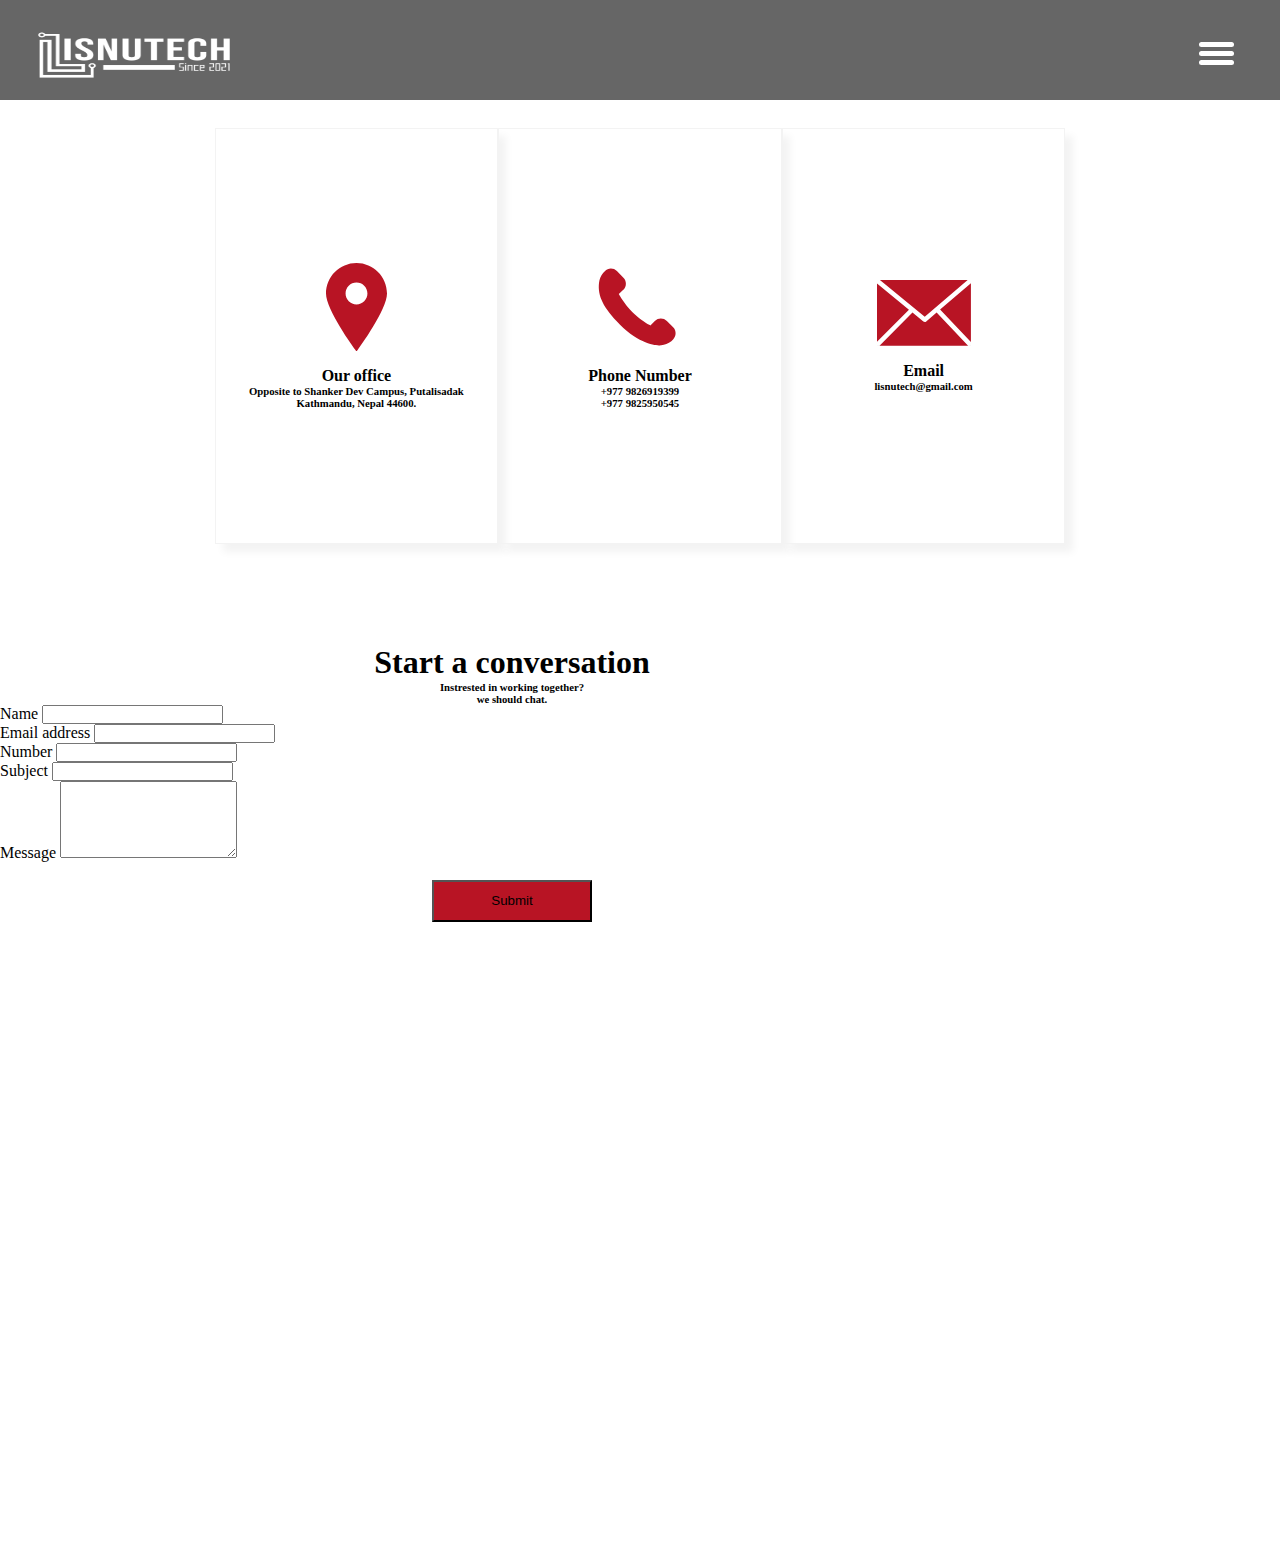
<file: contact.html>
<!DOCTYPE html>
<html lang="en">
<head>
    <meta charset="UTF-8">
    <meta http-equiv="X-UA-Compatible" content="IE=edge">
    <meta name="viewport" content="width=device-width, initial-scale=1.0">
    <link href="https://cdn.jsdelivr.net/npm/bootstrap@5.1.3/dist/css/bootstrap.min.css" rel="stylesheet" integrity="sha384-1BmE4kWBq78iYhFldvKuhfTAU6auU8tT94WrHftjDbrCEXSU1oBoqyl2QvZ6jIW3" crossorigin="anonymous">
    <link rel="stylesheet" href="contact.css">
    <title>Contact Us</title>
</head>
<body>
    <section>
        <div class="navigation">
            <div class="logo">
                <img src="whitelogo.png" alt="pix of logo">
             </div> 
            <div id="menu" onclick="onClickMenu()">
                <div id="bar1" class="bar"></div>
                <div id="bar2" class="bar"></div>
                <div id="bar3" class="bar"></div>
            </div>
            <ul id="nav" class="nav">
                <li><a href="index.html">Home</a></li>
                <li><a href="link4.html">projects</a></li>
                <li><a href="link6.html">Social Media Management</a></li>
                <li><a href="link5.html">Web Design & Devlopment</a></li>
                <li><a href="digitalMarketing.html">Digital Marketing</a></li>
                <li><a href="graphicsDesign.html">Graphic Design</a></li>
                <li><a href="link7.html">Blog</a></li>
                <li><a href="contact.html">Contact Us</a></li> 
                
            </ul>
            
        </div>
        </section>
        
        <div class="container-fluid details-container">
            <div class="container details-box">
                <img src="./location.svg" alt="">
                <h4> Our office </h4>
                <h6> Opposite to Shanker Dev Campus, Putalisadak <br /> Kathmandu, Nepal 44600. </h6>
            </div>
            <div class="container details-box">
                <img src="./phone.svg" alt="">
                <h4> Phone Number </h4>
                <h6> 
                    +977 9826919399 <br> +977 9825950545
                </h6>
                
            </div>
            <div class="container details-box">
                <img src="./mail.svg" alt="">
                <h4> Email </h4>
                <h6>
                    lisnutech@gmail.com
                </h6>
            </div>
        </div>
       
        <div class="container-fluid contact-form">
            <div class="contaier">
      <div class="container" style="width: 80%; text-align: center;" >
        <div class="row">
          <div class="col align-self-center">
            <h1 class="text-center"> Start a conversation </h1>
            <h6> Instrested in working together? <br>
                we should chat. </h6>
            <!-- contact form -->
            <form id="myForm">
              <!-- name -->
              <div class="form-group">
                <label for="name">Name</label>
                <input
                  type="name"
                  name="name"
                  class="form-control"
                  id="name"
                />
              </div>
  
              <!-- email -->
              <div class="form-group">
                <label for="email">Email address</label>
                <input
                  type="email"
                  name="email"
                  class="form-control"
                  id="email"
                />
              </div>
  
              <!-- subject -->
              <div class="form-group">
                <label for="number">Number</label>
                <input
                  type="number"
                  name="number"
                  class="form-control"
                  id="number"
                />
              </div>
              <!-- Number -->
              <div class="form-group">
                  <label for="subject">Subject</label>
                  <input
                    type="text"
                    name="subject"
                    class="form-control"
                    id="subject"
                  />
                </div>
  
              <div class="form-group">
                <label for="message">Message</label>
                <textarea class="form-control" id="message" name="message" rows="5"></textarea>
              </div>
  
              <button type="submit" class="btn btn-primary" style="background-color: #b81424; width: 10rem; height: 2.6rem; margin-top: 2vh;">Submit</button>
            </form>
          </div>
        </div>
      </div>
            </div>
        </div>
</body>
<script src="index.js"></script>
<script src="https://cdn.jsdelivr.net/npm/bootstrap@5.1.3/dist/js/bootstrap.bundle.min.js" integrity="sha384-ka7Sk0Gln4gmtz2MlQnikT1wXgYsOg+OMhuP+IlRH9sENBO0LRn5q+8nbTov4+1p" crossorigin="anonymous"></script>
</html>
</file>
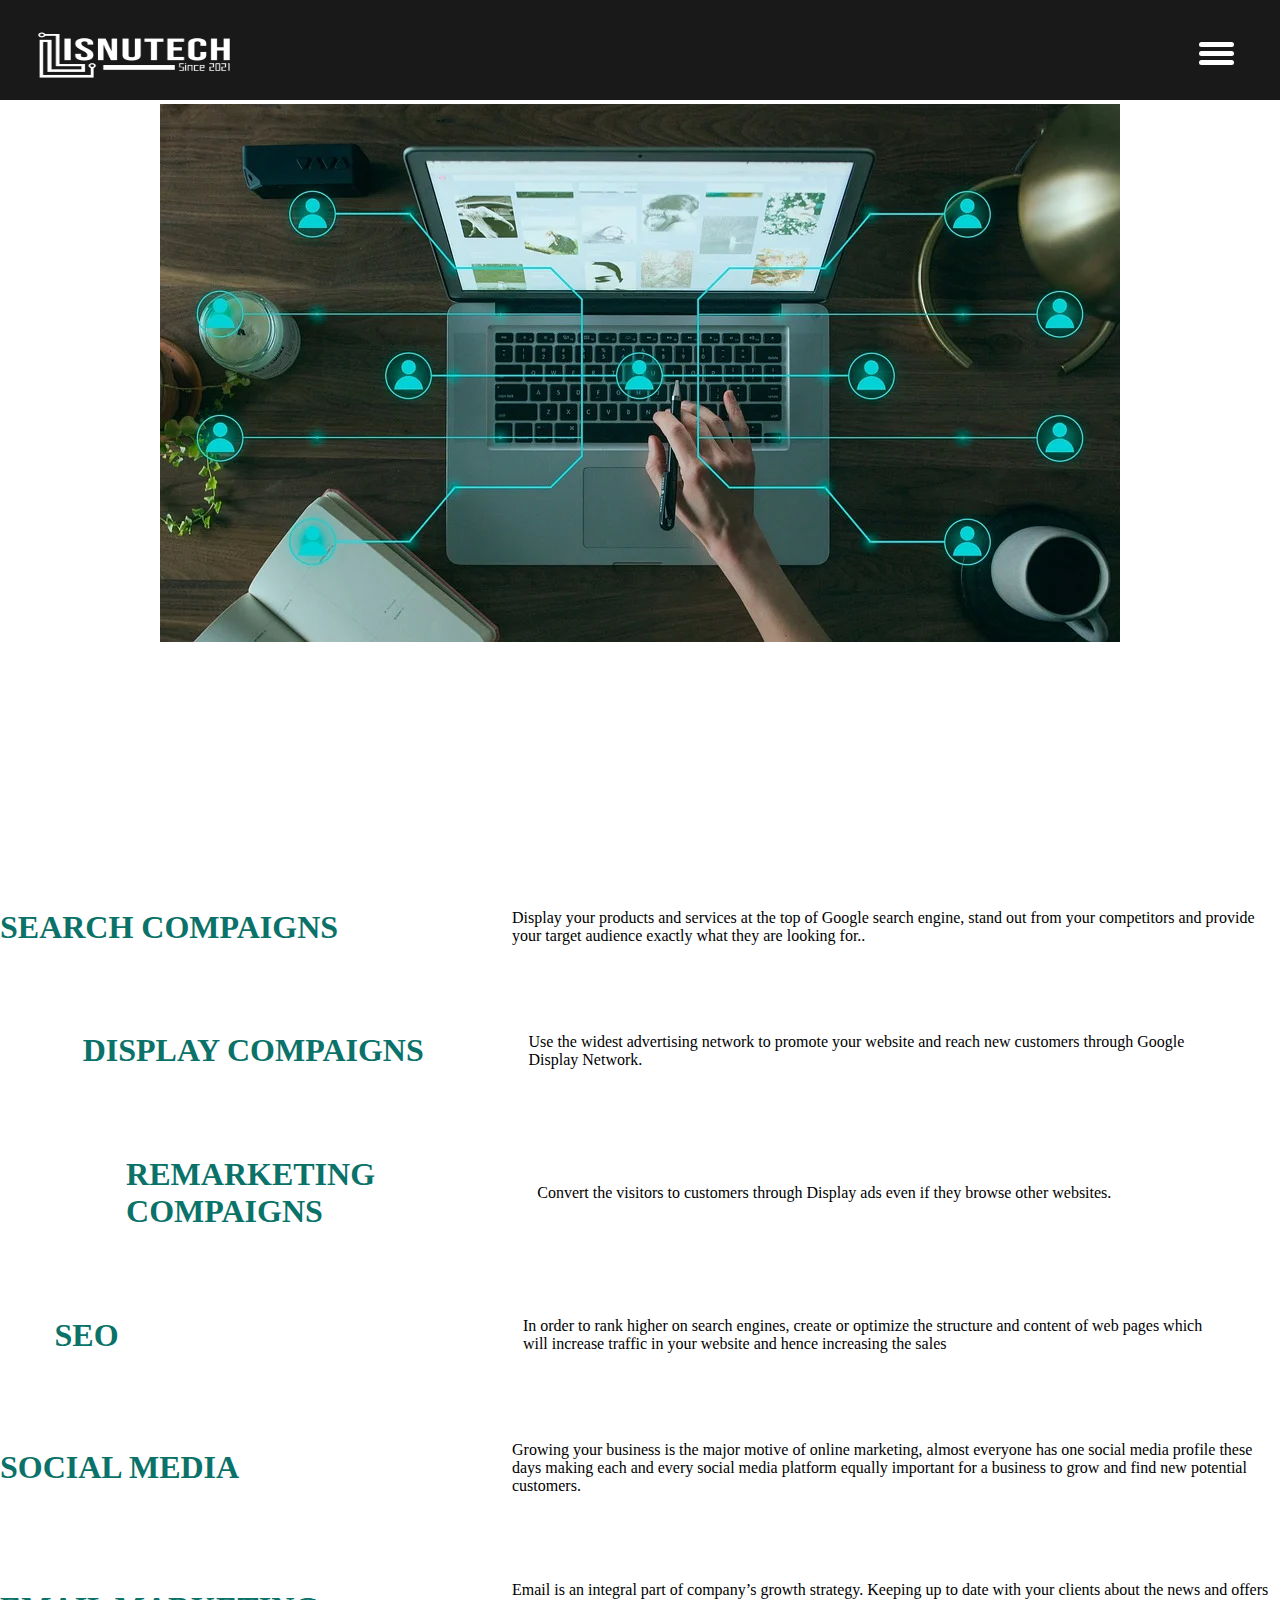
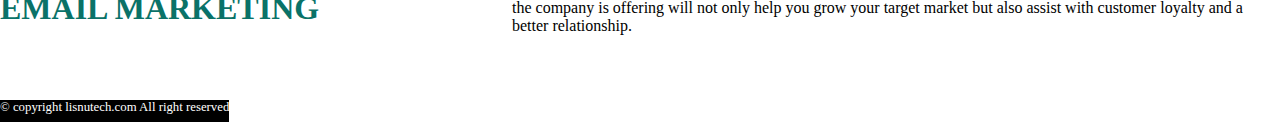
<file: digitalMarketing.html>
<!DOCTYPE html>
<html lang="en">

<head>
    <meta charset="UTF-8">
    <meta http-equiv="X-UA-Compatible" content="IE=edge">
    <meta name="viewport" content="width=device-width, initial-scale=1.0">
    <link href="https://cdn.jsdelivr.net/npm/bootstrap@5.1.3/dist/css/bootstrap.min.css" rel="stylesheet" integrity="sha384-1BmE4kWBq78iYhFldvKuhfTAU6auU8tT94WrHftjDbrCEXSU1oBoqyl2QvZ6jIW3" crossorigin="anonymous">
    <link rel="stylesheet" href="digitalMarketing.css">
    <title>Digital Marketing</title>
</head>

<body>
    <section>
        <div class="navigation">
            <div class="logo">
                <img src="whitelogo.png" alt="pix of logo">
            </div>
            <div id="menu" onclick="onClickMenu()">
                <div id="bar1" class="bar"></div>
                <div id="bar2" class="bar"></div>
                <div id="bar3" class="bar"></div>
            </div>
            <ul id="nav" class="nav">
                <li><a href="index.html">Home</a></li>
                <li><a href="link4.html">projects</a></li>
                <li><a href="link6.html">Social Media Management</a></li>
                <li><a href="link5.html">Web Design & Devlopment</a></li>
                <li><a href="digitalMarketing.html">Digital Marketing</a></li>
                <li><a href="graphicsDesign.html">Graphic Design</a></li>
                <li><a href="link7.html">Blog</a></li>
                <li><a href="contact.html">Contact Us</a></li>

            </ul>

        </div>
    </section>
    <!-- <div class="container-fluid All">
        <div class="write container">
            <h1 class="head">Digital Marketing</h1>
        </div>
        <div class="pic container">
            <img src="dim.webp" alt="pix of digitalMarketing" class="img-fluid">
        </div> -->
    <!-- <h1> Digital Marketing </h1> -->


    </div>
    <section class="container-fluid digital">
        <img src="dim.webp" alt="" class="img-fluid">

    </section>
    <div class="container-fluid content-container">
        <div class="container contents">
            <h1 style="flex: 2;"> SEARCH COMPAIGNS </h1>
            <span style="width: 60%;">
                <p> Display your products and services at the top of Google search engine, stand out from your competitors and provide your target audience exactly what they are looking for.. </p>     </span>
        </div>

        <div class="container contents">
            <h1 style="flex: 2;"> DISPLAY COMPAIGNS </h1>
            <span style="width: 60%;">
                <p> Use the widest advertising network to promote your website and reach new customers through Google Display Network. </p>    
                </span>
        </div>

        <div class="container contents">
            <h1 style="flex: 2;"> REMARKETING COMPAIGNS </h1>
            <span style="width: 60%;">
                <p> Convert the visitors to customers through Display ads even if they browse other websites. </p>     </span>
        </div>

        <div class="container contents">
            <h1 style="flex: 2;"> SEO </h1>
            <span style="width: 60%;">
                <p>In order to rank higher on search engines, create or optimize the structure and content of web pages which will increase traffic in your website and hence increasing the sales </p> 
            </span>
        </div>
        <div class="container contents">
            <h1 style="flex: 2;"> SOCIAL MEDIA </h1>
            <span style="width: 60%;">
                <p> Growing your business is the major motive of online marketing, almost everyone has one social media profile these days making each and every social media platform equally important for a business to grow and find new potential customers. </p></span>
        </div>
        <div class="container contents">
            <h1 style="flex: 2;"> EMAIL MARKETING </h1>
            <span style="width: 60%;">
                <p> Email is an integral part of company’s growth strategy. Keeping up to date with your clients about the news and offers the company is offering will not only help you grow your target market but also assist with customer loyalty and a better relationship. </p></span>
        </div>
    </div>
    <div class="container-fluid footer">
        <p> © copyright lisnutech.com All right reserved </p>
    </div>
</body>
<script src="index.js"></script>
<script src="https://cdn.jsdelivr.net/npm/bootstrap@5.1.3/dist/js/bootstrap.bundle.min.js" integrity="sha384-ka7Sk0Gln4gmtz2MlQnikT1wXgYsOg+OMhuP+IlRH9sENBO0LRn5q+8nbTov4+1p" crossorigin="anonymous"></script>

</html>
</file>
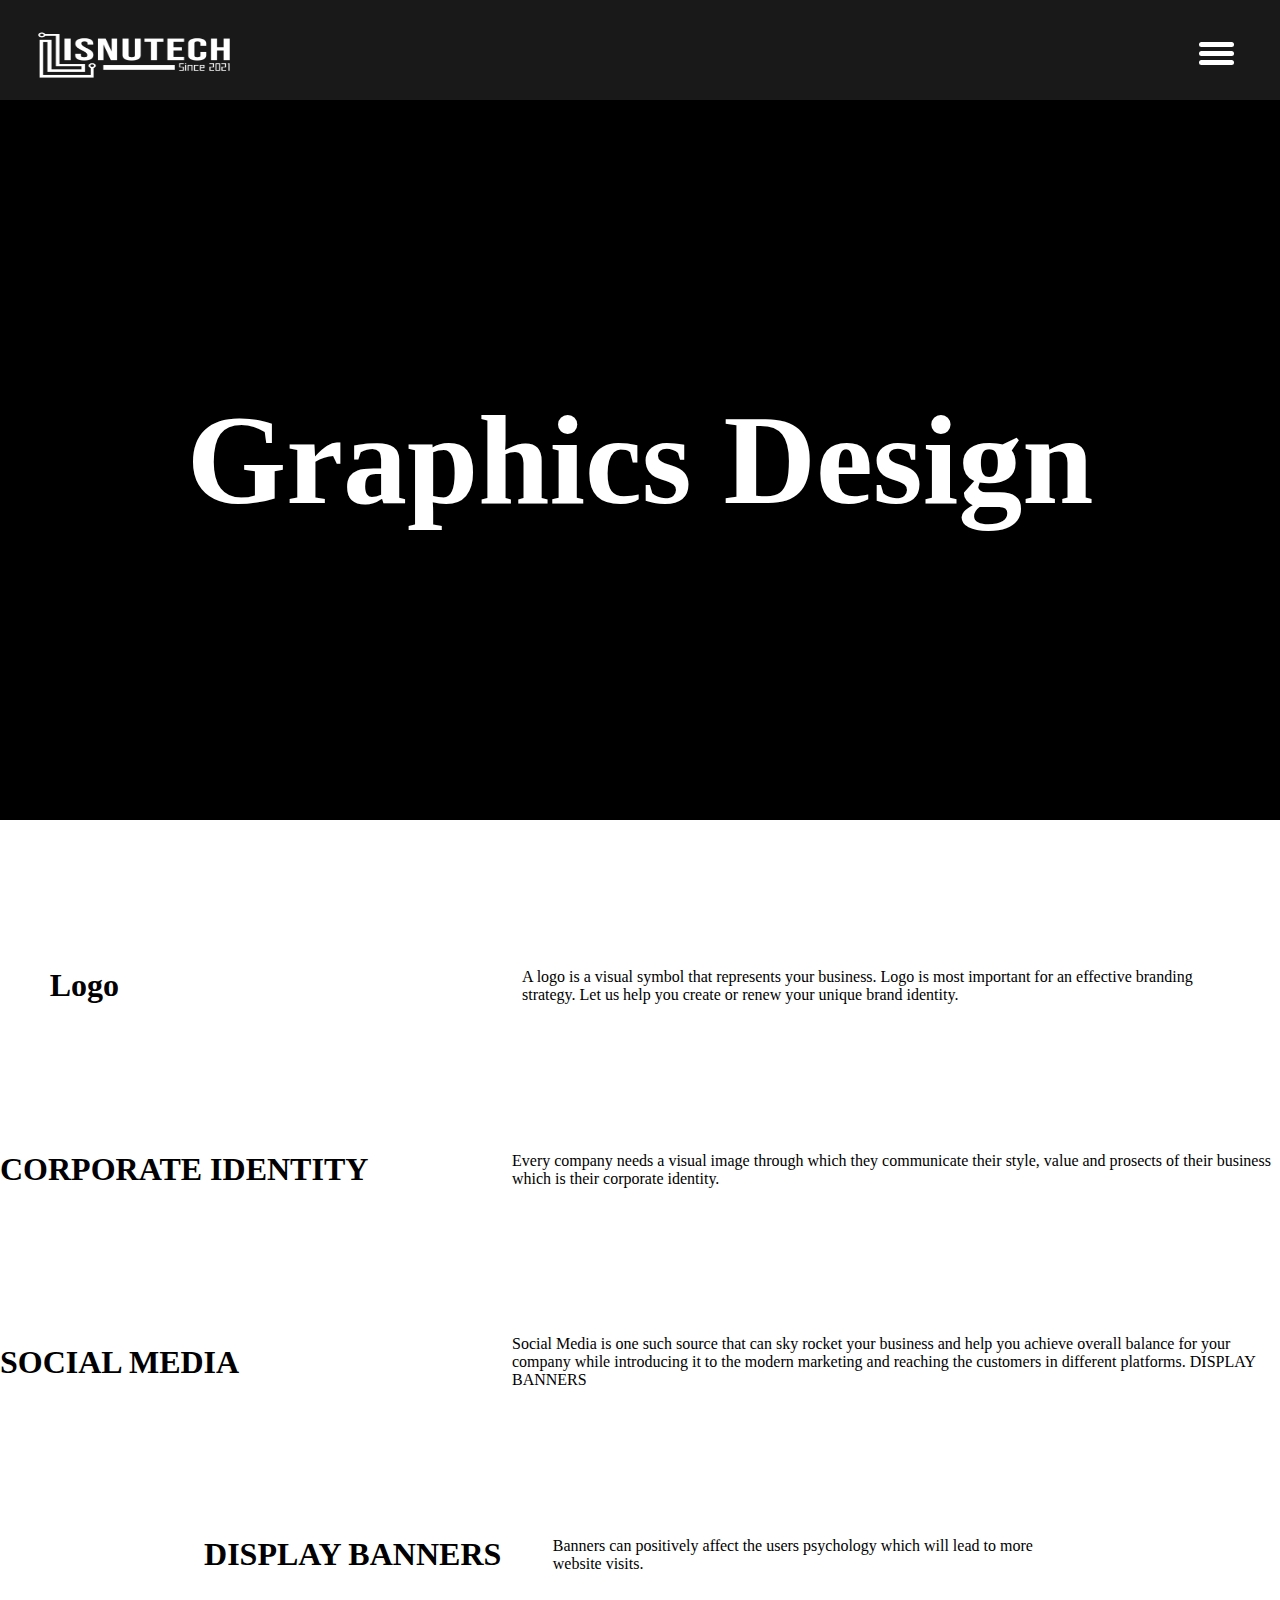
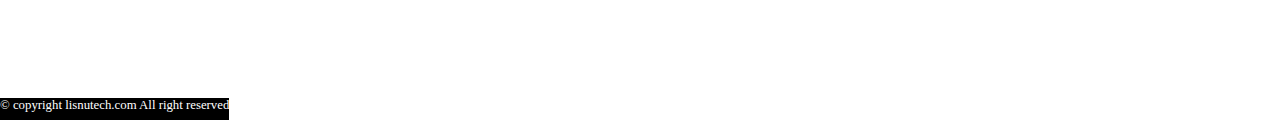
<file: graphicsDesign.html>
<!DOCTYPE html>
<html lang="en">
<head>
    <meta charset="UTF-8">
    <meta http-equiv="X-UA-Compatible" content="IE=edge">
    <meta name="viewport" content="width=device-width, initial-scale=1.0">
    <link href="https://cdn.jsdelivr.net/npm/bootstrap@5.1.3/dist/css/bootstrap.min.css" rel="stylesheet" integrity="sha384-1BmE4kWBq78iYhFldvKuhfTAU6auU8tT94WrHftjDbrCEXSU1oBoqyl2QvZ6jIW3" crossorigin="anonymous">
    <link rel="stylesheet" href="graphicsDesign.css">
    <title>Contact Us</title>
</head>
<body>
    <section>
        <div class="navigation">
            <div class="logo">
                <img src="whitelogo.png" alt="pix of logo">
             </div> 
            <div id="menu" onclick="onClickMenu()">
                <div id="bar1" class="bar"></div>
                <div id="bar2" class="bar"></div>
                <div id="bar3" class="bar"></div>
            </div>
            <ul id="nav" class="nav">
                <li><a href="index.html">Home</a></li>
                <li><a href="link4.html">projects</a></li>
                <li><a href="link6.html">Social Media Management</a></li>
                <li><a href="link5.html">Web Design & Devlopment</a></li>
                <li><a href="digitalMarketing.html">Digital Marketing</a></li>
                <li><a href="graphicsDesign.html">Graphic Design</a></li>
                <li><a href="link7.html">Blog</a></li>
                <li><a href="contact.html">Contact Us</a></li> 
                
            </ul>
            
        </div>
        </section>
        <div class="container-fluid hero-container">
<h1> Graphics Design </h1>
        </div>
        <div class="container-fluid content-container">
            <div class="container contents">
                <h1 style="flex: 2;"> Logo </h1>
                <span style="width: 60%;">
                <p> A logo is a visual symbol that represents your business. Logo is most important for an effective branding strategy. Let us help you create or renew your unique brand identity. </p>
                </span>
            </div>

            <div class="container contents">
                <h1 style="flex: 2;"> CORPORATE IDENTITY </h1>
                <span style="width: 60%;">
                <p> Every company needs a visual image through which they communicate their style, value and prosects of their business which is their corporate identity. </p>    

                </span>
            </div>

            <div class="container contents">
                <h1 style="flex: 2;"> SOCIAL MEDIA </h1>
                <span style="width: 60%;">
                <p> Social Media is one such source that can sky rocket your business and help you achieve overall balance for your company while introducing it to the modern marketing and reaching the customers in different platforms.

                    DISPLAY BANNERS </p>     </span>
            </div>

            <div class="container contents">
                <h1 style="flex: 2;"> DISPLAY BANNERS </h1>
                <span style="width: 60%;">
                <p> Banners can positively affect the users psychology which will lead to more website visits. </span>
            </div>
        </div>
        <div class="container-fluid footer">
            <p> © copyright lisnutech.com All right reserved </p>
        </div>
</body>
<script src="index.js"></script>
<script src="https://cdn.jsdelivr.net/npm/bootstrap@5.1.3/dist/js/bootstrap.bundle.min.js" integrity="sha384-ka7Sk0Gln4gmtz2MlQnikT1wXgYsOg+OMhuP+IlRH9sENBO0LRn5q+8nbTov4+1p" crossorigin="anonymous"></script>
</html>
</file>
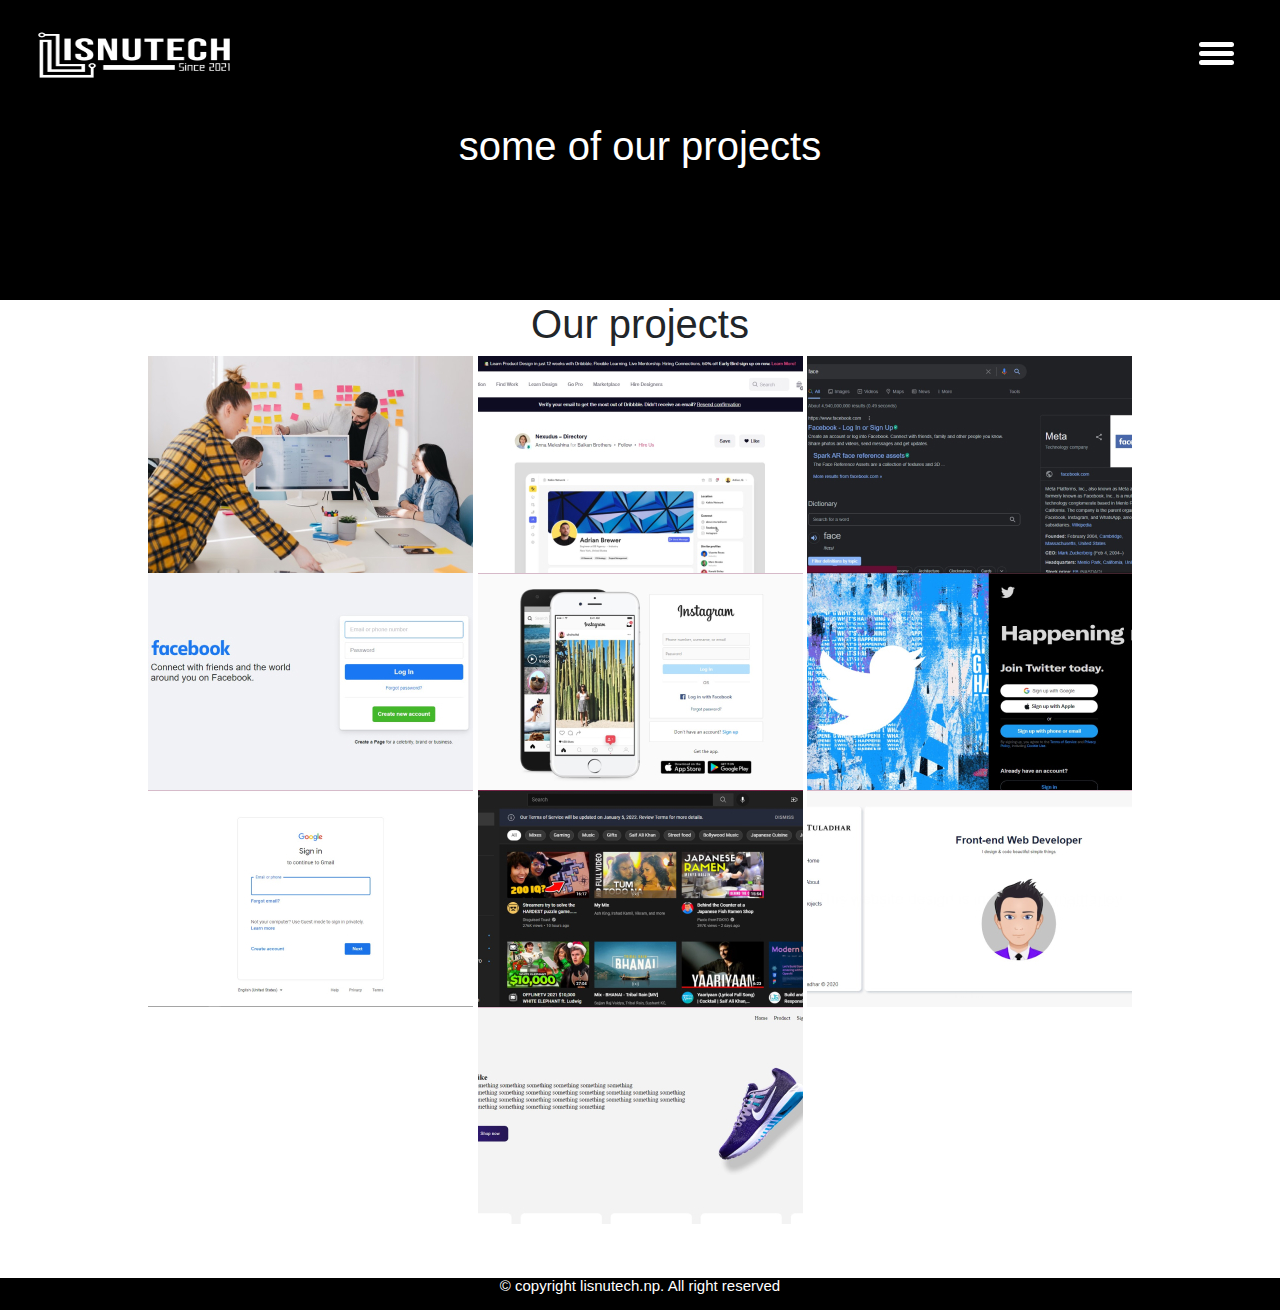
<file: link4.html>
<!DOCTYPE html>
<html lang="en">
<head>
    <meta charset="UTF-8">
    <meta http-equiv="X-UA-Compatible" content="IE=edge">
    <meta name="viewport" content="width=device-width, initial-scale=1.0">
    <link rel="stylesheet" href="https://maxcdn.bootstrapcdn.com/bootstrap/4.0.0/css/bootstrap.min.css" integrity="sha384-Gn5384xqQ1aoWXA+058RXPxPg6fy4IWvTNh0E263XmFcJlSAwiGgFAW/dAiS6JXm" crossorigin="anonymous">
    <title>projects</title>
    <link rel="stylesheet" href="style4.css">
</head>
<body>
    <div class="navigation">
        <div class="logo">
            <img src="whitelogo.png" alt="pix of logo">
         </div> 
        <div id="menu" onclick="onClickMenu()">
            <div id="bar1" class="bar"></div>
            <div id="bar2" class="bar"></div>
            <div id="bar3" class="bar"></div>
        </div>
        <ul id="nav" class="nav">
            <li><a href="index.html">Home</a></li>
            <li><a href="link4.html">projects</a></li>
            <li><a href="link6.html">Social media management</a></li>
            <li><a href="link5.html">Web design & devlopment</a></li>
            <li><a href="digitalMarketing.html">Digital marketing</a></li>
            <li><a href="graphicsDesign.html">Graphic Design</a></li>
            <li><a href="link7.html">Blog</a></li>
            <li><a href="contact.html">Contact Us</a></li> 
            
        </ul>
    </div>
    <div class="fst">
    <h1 class="head">some of our projects</h1>
   </div>
   <section class="container-fluid" style="text-align: center;">
    <h1> Our projects </h1>
    <div class="container">
        <!-- <div class=" image-container"> -->
        <img src="client.jpg" class="img-fluid" alt="images">
        <img src="client1.jpg" class="img-fluid" alt="images">
        <img src="client2.jpg" class="img-fluid" alt="images">
        <img src="client3.jpg" class="img-fluid" alt="images">
        <img src="client4.jpg" class="img-fluid" alt="images">
        <img src="client5.jpg" class="img-fluid" alt="images">
        <img src="client6.jpg" class="img-fluid" alt="images">
        <img src="client7.jpg" class="img-fluid" alt="images">
        <img src="client8.jpg" class="img-fluid" alt="images">
        <img src="client9.jpg" class="img-fluid" alt="images">
    <!-- </div> -->
</div>

</section>
<footer class="footer">
    <!-- </footertop> -->
    <p class= "footp"> &copy copyright lisnutech.np. All right reserved</p>
       </footer>
   <script src="index.js"></script>
</body>
</html>
</file>
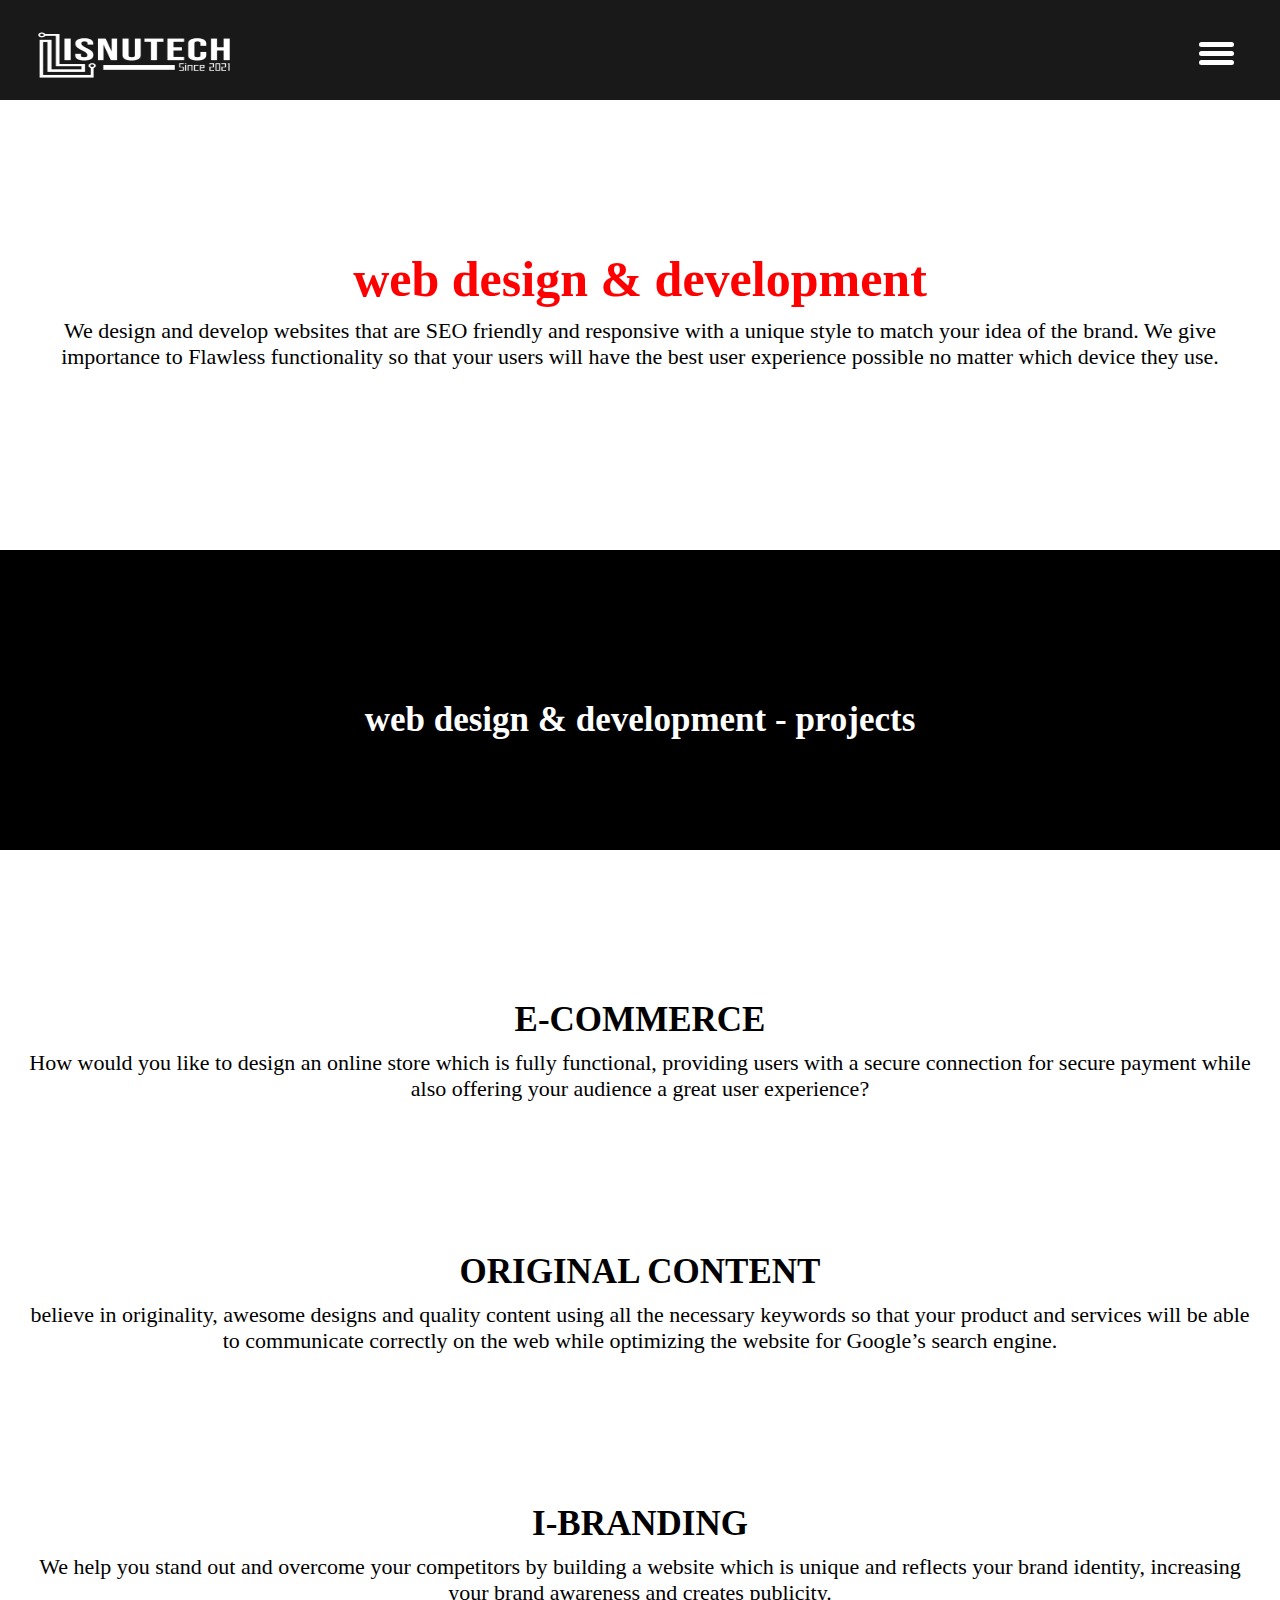
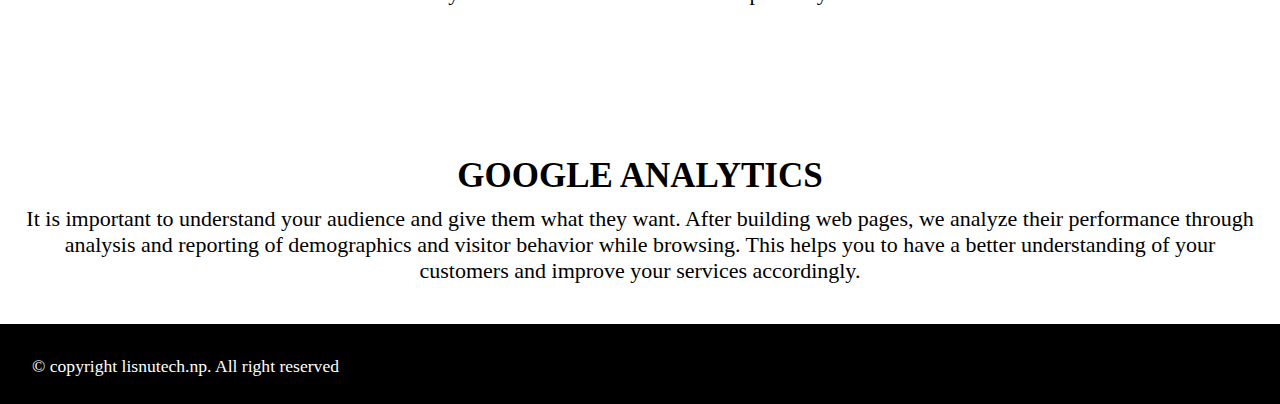
<file: link5.html>
<!DOCTYPE html>
<html lang="en">
<head>
    <meta charset="UTF-8">
    <meta http-equiv="X-UA-Compatible" content="IE=edge">
    <meta name="viewport" content="width=device-width, initial-scale=1.0">
    <link rel="stylesheet" href="style5.css">
    <title>Document</title>
</head>
<body>
<section>

<div class="navigation">
    <div class="logo">
        <img src="whitelogo.png" alt="pix of logo">
     </div> 
    <div id="menu" onclick="onClickMenu()">
        <div id="bar1" class="bar"></div>
        <div id="bar2" class="bar"></div>
        <div id="bar3" class="bar"></div>
    </div>
    <ul id="nav" class="nav">
        <li><a href="index.html">Home</a></li>
        <li><a href="link4.html">projects</a></li>
        <li><a href="link6.html">Social media management</a></li>
        <li><a href="link5.html">Web design & devlopment</a></li>
        <li><a href="digitalMarketing.html">Digital marketing</a></li>
        <li><a href="graphicsDesign.html">Graphic Design</a></li>
        <li><a href="link7.html">Blog</a></li>
        <li><a href="contact.html">Contact Us</a></li> 
        
    </ul>
    

</div>
</section>

<section class="first">
    <h1 class="fst">web design & development</h1>
    <p class="par">We design and develop websites that are SEO friendly and responsive with a unique style to match your idea of the brand. We give importance to Flawless functionality so that your users will have the best user experience possible no matter which device they use.</p>

</section>
<section class="second">
    <h1 class="scd">web design & development - projects</h1>

</section>
<section class="third">
   <h1 class="scd"> E-COMMERCE</h1>
<p class="par">How would you like to design an online store which is fully functional, providing users with a secure connection for secure payment while also offering your audience a great user experience? </p>

<h1 class="scd">ORIGINAL CONTENT </h1>
<p class="par"> believe in originality, awesome designs and quality content using all the necessary keywords so that your product and services will be able to communicate correctly on the web while optimizing the website for Google’s search engine. </p>
 
<h1 class="scd">I-BRANDING </h1>
<p class="par">We help you stand out and overcome your competitors by building a website which is unique and reflects your brand identity, increasing your brand awareness and creates publicity.</p> 

<h1 class="scd">GOOGLE ANALYTICS</h1>
<p class="par">It is important to understand your audience and give them what they want. After building web pages, we analyze their performance through analysis and reporting of demographics and visitor behavior while browsing.  This helps you to have a better understanding of your customers and improve your services accordingly.</p>

</section>
<section>
    <footer class="footer">
            
      
        <p class= "footp"> &copy copyright lisnutech.np. All right reserved</p>
           </footer>
</section>
</section>

<Script src="index.js"></Script>
</body>
</html>
</file>
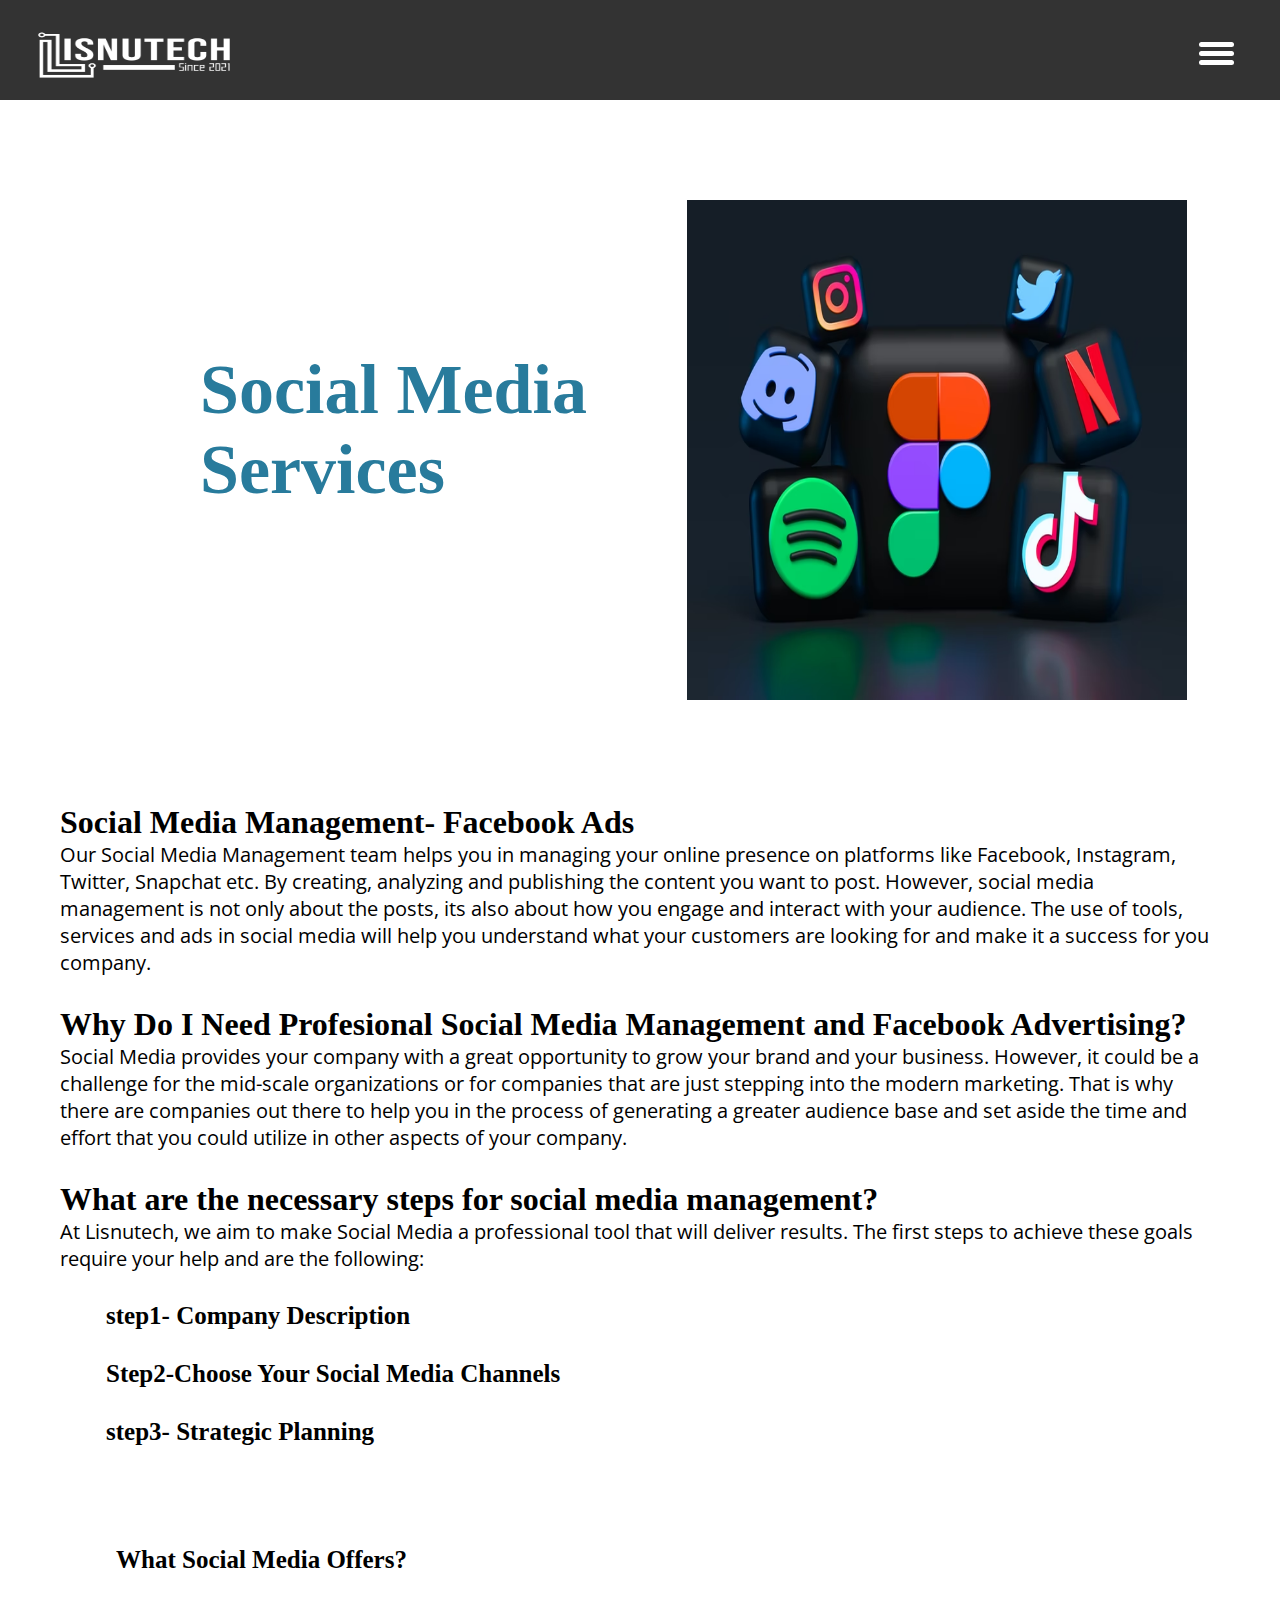
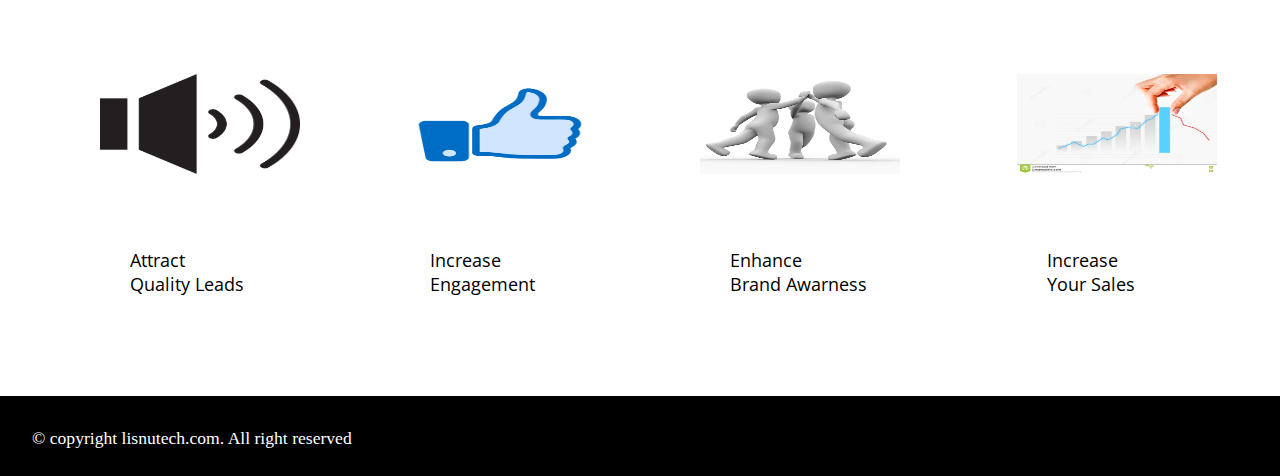
<file: link6.html>
<!DOCTYPE html>
<html lang="en">
<head>
    <meta charset="UTF-8">
    <meta http-equiv="X-UA-Compatible" content="IE=edge">
    <meta name="viewport" content="width=device-width, initial-scale=1.0">
    <style>
        @import url('https://fonts.googleapis.com/css2?family=Open+Sans:wght@300&display=swap');
        </style>
    <link rel="stylesheet" href="style6.css">
    <title>social media management</title>
</head>
<body>
    <div class="navigation">
        <div class="logo">
            <img src="whitelogo.png" alt="pix of logo">
         </div> 
        <div id="menu" onclick="onClickMenu()">
            <div id="bar1" class="bar"></div>
            <div id="bar2" class="bar"></div>
            <div id="bar3" class="bar"></div>
        </div>
        <ul id="nav" class="nav">
            <li><a href="index.html">Home</a></li>
            <li><a href="link4.html">projects</a></li>
            <li><a href="link6.html">Social media management</a></li>
            <li><a href="link5.html">Web design & devlopment</a></li>
            <li><a href="digitalMarketing.html">Digital marketing</a></li>
            <li><a href="graphicsDesign.html">Graphic Design</a></li>
            <li><a href="link7.html">Blog</a></li>
            <li><a href="contact.html">Contact Us</a></li> 
            
        </ul>
        
    
    </div>
<section class="fst">
    <div class="first">
        <h1>Social Media <br> Services</h1>
    </div>
    <div class="picture">
        <img src="social.avif" alt="pix of social media">
    </div>
</section>
<section class= "scd">
    <div class="second">
        <h1 class="upper">Social Media Management- Facebook Ads</h1>
        <p class="para1">Our Social Media Management team helps you in managing your online presence on platforms like Facebook, Instagram, Twitter, Snapchat etc. By creating, analyzing and publishing the content you want to post. However, social media management is not only about the posts, its also about how you engage and interact with your audience.
     The use of tools, services and ads in social media will help you understand what your customers are looking for and make it a success for you company.
            </p>
    </div>
    <div class="second">
        <h1 class="upper">Why Do I Need Profesional Social Media Management and Facebook Advertising?</h1>
        <p class="para1">Social Media provides your company with a great opportunity to grow your brand and your business. However, it could be a challenge for the mid-scale organizations or for companies that are just stepping into the modern marketing. That is why there are companies out there to help you in the process of generating a greater audience base and set aside the time and effort that you could utilize in other aspects of your company.

            
    </div>
    <div class="third">
        <h1 class="upper">What are the necessary steps for social media management?</h1>
        <p class="para1">At Lisnutech, we aim to make Social Media a professional tool that will deliver results. The first steps to achieve these goals require your help and are the following:</p>
     <div class="fourth">
        <h2 class="drop">step1- Company Description</h2>
        <p class="para2"></p>
     </div>
     <div class="fourth">
        <h2 class="drop">Step2-Choose Your Social Media Channels</h2>
        <p class="para2"></p>
     </div>
     <div class="fourth">
        <h2 class="drop">step3- Strategic Planning</h2>
        <p class="para2"></p>
        </div>
     
    </div>

</section>
<section class="thd">
    <div class="fifth">
        <h2 class="drop">What Social Media Offers?</h2>
        <p class="para2">
            </p>
    </div>
</section>
    <section class="sixth">
    <div class="image1">
        <img src="loudspeaker.png" alt="pic of loudspeaker">
        <p class="para3">Attract<br>Quality Leads</p>
    </div>
    <div class="image2">
        <img src="like.jpg" alt="pic of like">
        <p class="para3">Increase<br>Engagement</p>
    </div>
    <div class="image3">
        <img src="awarness.webp" alt="pic of awarness">
        <p class="para3">Enhance<br>Brand Awarness</p>
    </div>
    <div class="image4">
        <img src="sales.jpg" alt="pic of sales">
        <p class="para3">Increase<br>Your Sales</p>
    </div>

</section>




    <footer class="footer">
            
        
        <!-- </footertop> -->
        <p class= "footp"> &copy copyright lisnutech.com. All right reserved</p>
           </footer>
</section>

<script src="index.js"></script>

</body>
</html>
</file>
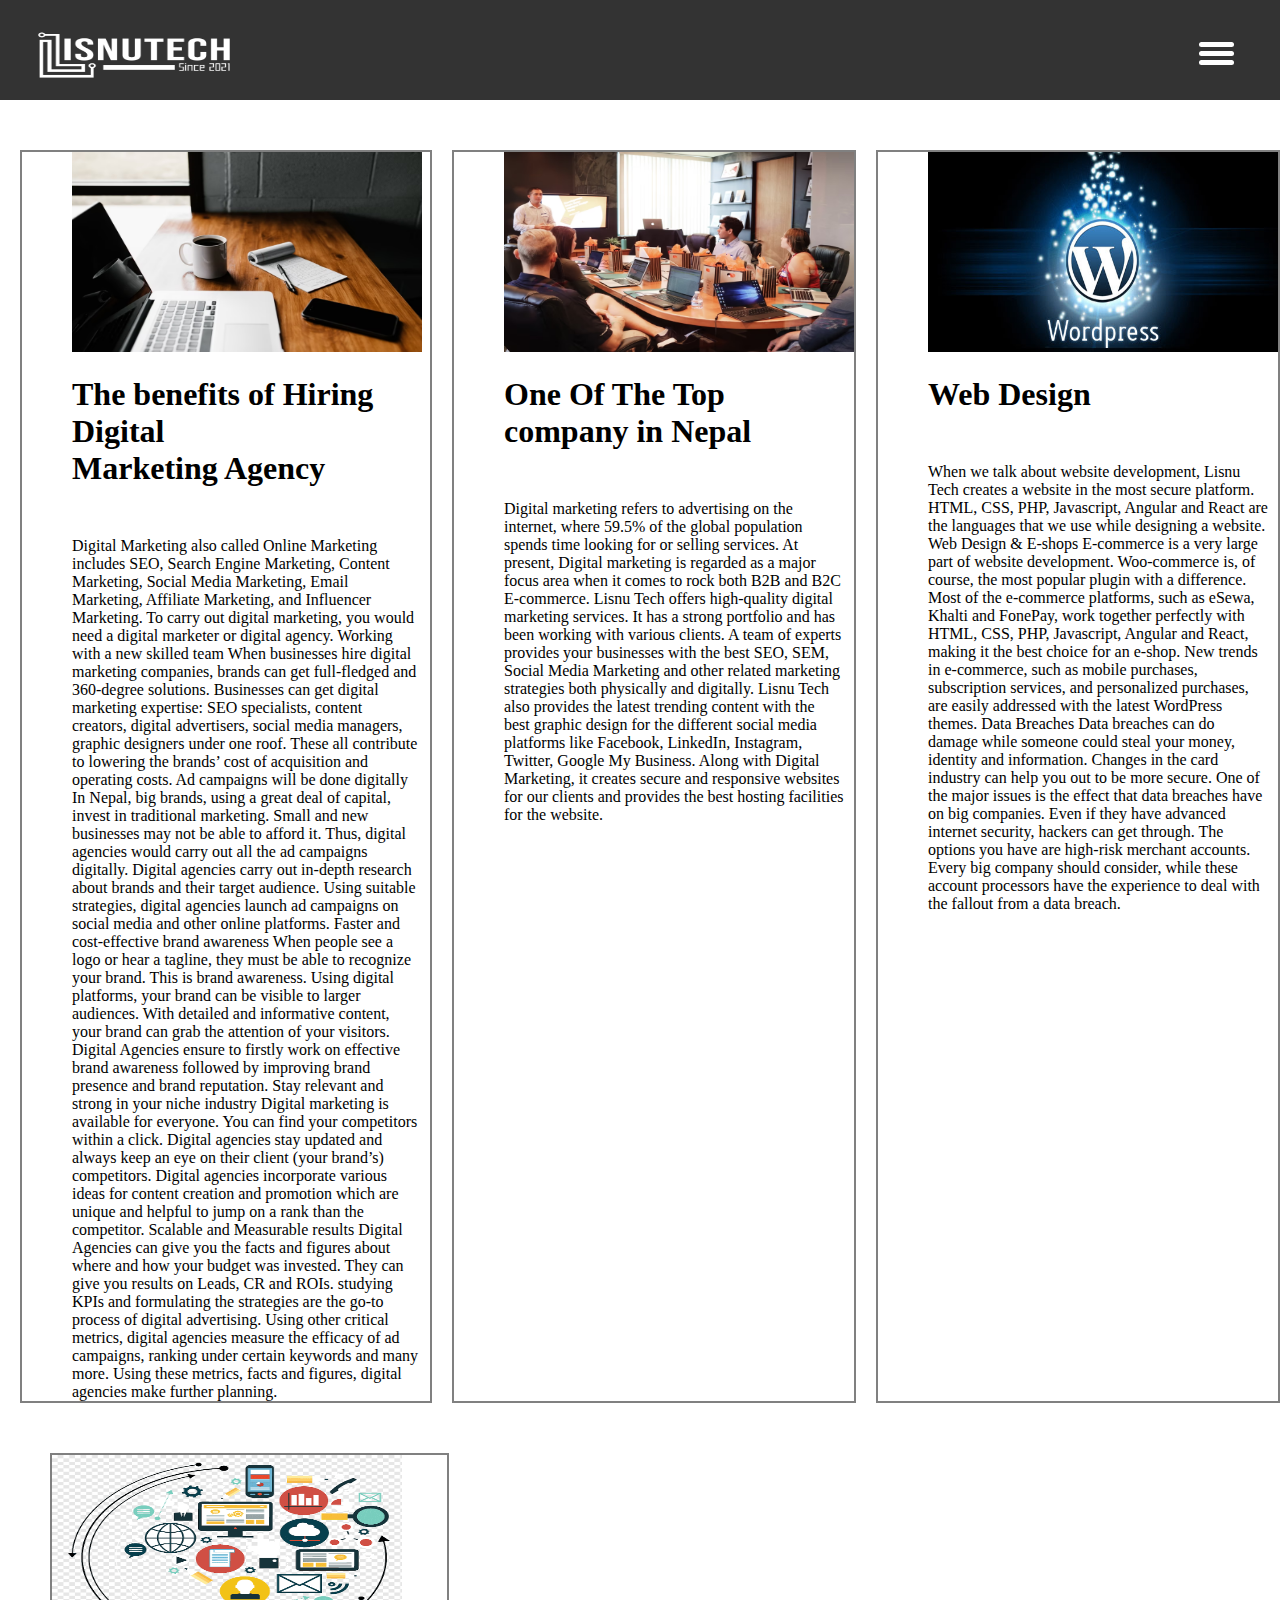
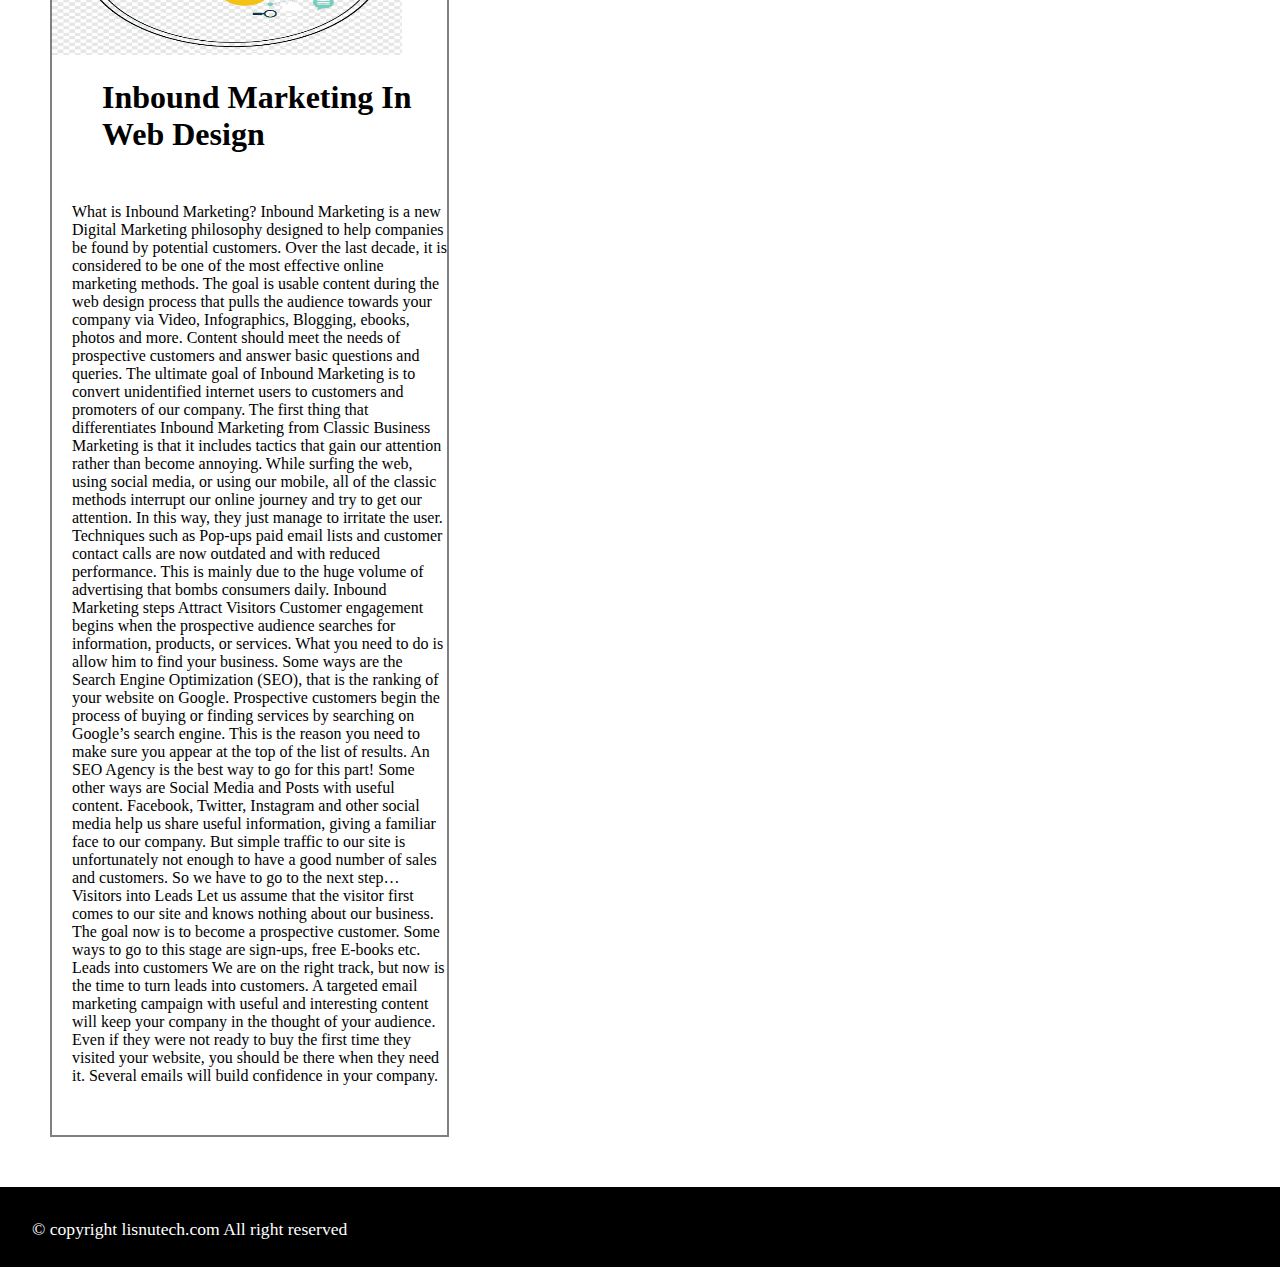
<file: link7.html>
<!DOCTYPE html>
<html lang="en">
<head>
    <meta charset="UTF-8">
    <meta http-equiv="X-UA-Compatible" content="IE=edge">
    <meta name="viewport" content="width=device-width, initial-scale=1.0">
    <link rel="stylesheet" href="style7.css">
    <title>blog</title>
</head>
<body>
    <section>
    <div class="navigation">
        <div class="logo">
            <img src="whitelogo.png" alt="pix of logo">
         </div> 
        <div id="menu" onclick="onClickMenu()">
            <div id="bar1" class="bar"></div>
            <div id="bar2" class="bar"></div>
            <div id="bar3" class="bar"></div>
        </div>
        <ul id="nav" class="nav">
            <li><a href="index.html">Home</a></li>
            <li><a href="link4.html">projects</a></li>
            <li><a href="link6.html">Social Media Management</a></li>
            <li><a href="link5.html">Web Design & Devlopment</a></li>
            <li><a href="digitalMarketing.html">Digital Marketing</a></li>
            <li><a href="graphicsDesign.html">Graphic Design</a></li>
            <li><a href="link7.html">Blog</a></li>
            <li><a href="contact.html">Contact Us</a></li> 
            
        </ul>
        
    </div>
    </section>
    <section class="second">
        <div class="picture1">
      <img src="dig.avif" alt="pix of digital marketing">
      <h1 class="fst">The benefits of Hiring Digital<br> Marketing Agency</h1>
      <p class="para">Digital Marketing also called Online Marketing includes SEO, Search Engine Marketing, Content Marketing, Social Media Marketing, Email Marketing, Affiliate Marketing, and Influencer Marketing. To carry out digital marketing, you would need a digital marketer or digital agency.

        Working with a new skilled team 
        When businesses hire digital marketing companies, brands can get full-fledged and 360-degree solutions. Businesses can get digital marketing expertise: SEO specialists, content creators, digital advertisers, social media managers, graphic designers under one roof. These all contribute to lowering the brands’ cost of acquisition and operating costs.
        
        Ad campaigns will be done digitally
        In Nepal, big brands, using a great deal of capital, invest in traditional marketing. Small and new businesses may not be able to afford it. Thus, digital agencies would carry out all the ad campaigns digitally. Digital agencies carry out in-depth research about brands and their target audience. Using suitable strategies, digital agencies launch ad campaigns on social media and other online platforms.
        
        Faster and cost-effective brand awareness
        When people see a logo or hear a tagline, they must be able to recognize your brand. This is brand awareness. Using digital platforms, your brand can be visible to larger audiences. With detailed and informative content, your brand can grab the attention of your visitors. Digital Agencies ensure to firstly work on effective brand awareness followed by improving brand presence and brand reputation.
        
        Stay relevant and strong in your niche industry
        Digital marketing is available for everyone. You can find your competitors within a click. 
        Digital agencies stay updated and always keep an eye on their client (your brand’s) competitors. Digital agencies incorporate various ideas for content creation and promotion which are unique and helpful to jump on a rank than the competitor.
        
        Scalable and Measurable results
        Digital Agencies can give you the facts and figures about where and how your budget was invested. They can give you results on Leads, CR and ROIs. studying KPIs and formulating the strategies are the go-to process of digital advertising.
        Using other critical metrics, digital agencies measure the efficacy of ad campaigns, ranking under certain keywords and many more. Using these metrics, facts and figures, digital agencies make further planning.
        </p>
        </div>
        <div class="picture2">
      <img src="compan.avif" alt="pix of company">
      <h1 class="fst">One Of The Top company in Nepal</h1><p class="para">
      
Digital marketing refers to advertising on the internet, where 59.5% of the global population spends time looking for or selling services. At present, Digital marketing is regarded as a major focus area when it comes to rock both B2B and B2C E-commerce.

Lisnu Tech offers high-quality digital marketing services. It has a strong portfolio and has been working with various clients. A team of experts provides your businesses with the best SEO, SEM, Social Media Marketing and other related marketing strategies both physically and digitally.

Lisnu Tech also provides the latest trending content with the best graphic design for the different social media platforms like Facebook, LinkedIn, Instagram, Twitter, Google My Business. Along with Digital Marketing, it creates secure and responsive websites for our clients and provides the best hosting facilities for the website.
</p>
        </div>
        <div class="picture3">
      <img src="wordpress.jpg" alt="pix of wordpress">
      <h1 class="fst">Web Design</h1>
      <p class="para">When we talk about website development, Lisnu Tech creates a website in the most secure platform.  HTML, CSS, PHP, Javascript, Angular and React are the languages that we use while designing a website. 

        Web Design & E-shops
        E-commerce is a very large part of website development. Woo-commerce is, of course, the most popular plugin with a difference. Most of the e-commerce platforms, such as eSewa, Khalti and FonePay, work together perfectly with HTML, CSS, PHP, Javascript, Angular and React, making it the best choice for an e-shop. New trends in e-commerce, such as mobile purchases, subscription services, and personalized purchases, are easily addressed with the latest WordPress themes.
        
        Data Breaches
        Data breaches can do damage while someone could steal your money, identity and information. Changes in the card industry can help you out to be more secure. One of the major issues is the effect that data breaches have on big companies. Even if they have advanced internet security, hackers can get through. The options you have are high-risk merchant accounts. Every big company should consider, while these account processors have the experience to deal with the fallout from a data breach.
        </p>
        </div>
    </section>
    <section class="third">
        <div class="picture4">
      <img src="inbound.png" alt=" pic of inbound marketing">
      <h1 class="fst">Inbound Marketing In Web Design</h1>
      <p class="para1">What is Inbound Marketing?
        Inbound Marketing is a new Digital Marketing philosophy designed to help companies be found by potential customers. Over the last decade, it is considered to be one of the most effective online marketing methods. The goal is usable content during the web design process that pulls the audience towards your company via Video, Infographics, Blogging, ebooks, photos and more. Content should meet the needs of prospective customers and answer basic questions and queries. The ultimate goal of Inbound Marketing is to convert unidentified internet users to customers and promoters of our company.
        
        The first thing that differentiates Inbound Marketing from Classic Business Marketing is that it includes tactics that gain our attention rather than become annoying. While surfing the web, using social media, or using our mobile, all of the classic methods interrupt our online journey and try to get our attention. In this way, they just manage to irritate the user. Techniques such as Pop-ups paid email lists and customer contact calls are now outdated and with reduced performance. This is mainly due to the huge volume of advertising that bombs consumers daily.
        
        Inbound Marketing steps
        
        Attract Visitors
        Customer engagement begins when the prospective audience searches for information, products, or services. What you need to do is allow him to find your business. Some ways are the Search Engine Optimization (SEO), that is the ranking of your website on Google. Prospective customers begin the process of buying or finding services by searching on Google’s search engine. This is the reason you need to make sure you appear at the top of the list of results. An SEO Agency is the best way to go for this part!
        
        Some other ways are Social Media and Posts with useful content. Facebook, Twitter, Instagram and other social media help us share useful information, giving a familiar face to our company. But simple traffic to our site is unfortunately not enough to have a good number of sales and customers. So we have to go to the next step…
        
        Visitors into Leads
        Let us assume that the visitor first comes to our site and knows nothing about our business. The goal now is to become a prospective customer. Some ways to go to this stage are sign-ups, free E-books etc. 
        
        Leads into customers
        We are on the right track, but now is the time to turn leads into customers. A targeted email marketing campaign with useful and interesting content will keep your company in the thought of your audience. Even if they were not ready to buy the first time they visited your website, you should be there when they need it. Several emails will build confidence in your company.
        </p>
        </div>

    </section>
  
    </section>
    <footer class="footer">
        <p class= "footp"> &copy copyright lisnutech.com All right reserved</p>
            </footer>

    <script src="index.js"></script>
</body>
</html>
</file>
<file: contact.css>
* {
    margin: 0;
    padding: 0;
}

#menu {
    width: 2.188rem;
    height: 1.875rem;
    top: 0;
    right: 1rem;
    cursor: pointer;
    z-index: 100;
    position: absolute;
    margin-right: 1.875rem;
    margin-top: 2.875rem;
    transition: 0.4s ease;
}

.bar {
    height: 0.313rem;
    width: 100%;
    background-color: white;
    display: block;
    border-radius: 0.313rem;
    transition: 0.3s ease;
}

#bar1 {
    transform: translateY(-4px);
}


/* #bar2{
    transform:translateY(-4px);
} */

#bar3 {
    transform: translateY(4px);
}

.nav li a {
    color: white;
    text-decoration: none;
}

.nav li a:hover {
    border: 1px solid white;
}

.nav li {
    list-style: none;
    /* margin-top: 0.625rem; */
    padding: 0.60rem 0;
}

.icon .bar {
    background-color: white;
    cursor: pointer;
}

.icon #bar1 {
    transform: translateY(4px) rotate(-45deg);
}

.icon #bar3 {
    transform: translateY(-6px) rotate(45deg);
}

.icon #bar2 {
    opacity: 0;
}

.nav {
    padding: 0;
    /* margin-top: 0.625rem; */
    /* margin-top: 2rem; */
    transition: 1s ease;
    display: none;
}

.change {
    background-color: rgba(0, 0, 0, 0.9);
    /* background-color: black; */
    height: 100vh;
    width: 100%;
    /* margin: 0; */
    position: absolute;
    font-size: 1.5rem;
    top: 0;
    left: 0;
    z-index: -100;
    /* width: 20%; */
    display: flex;
    flex-direction: column;
    align-items: center;
    justify-content: center;
    box-sizing: border-box;
}

.logo img {
    width: 13.5rem;
    height: 9.375rem;
}

.logo {
    margin-left: -4rem;
    margin-top: -1.9rem;
}

.navigation {
    position: fixed;
    top: 0;
    left: 0;
    width: 100%;
    height: 6.25rem;
    padding: 0.625rem 5.625rem;
    box-sizing: border-box;
    background: rgba(0, 0, 0, 0.6);
    /* border-bottom: 1px solid #fff; */
    /* background-color: black; */
}

.contact-form {
    margin-top: 6.25rem;
    height: 100vh;
}

.form-group {
    text-align: start;
}

.details-box {
    height: 46vh;
    width: 22vw;
    text-align: center;
    display: flex;
    flex-direction: column;
    align-items: center;
    justify-content: center;
    box-shadow: 8px 8px 8px rgb(243, 243, 243);
    transition: all 0.288s ease-in-out;
    border: 1px solid rgb(243, 243, 243);
}

.details-box:hover {
    box-shadow: 8px 8px 8px 8px rgb(243, 243, 243);
}

.details-container {
    margin-top: 8rem;
    display: flex;
    align-items: center;
    justify-content: center;
}

.details-box img {
    margin-bottom: 1rem;
}

@media only screen and (max-width: 500px) {
    .details-container {
        flex-wrap: wrap;
        height: auto;
        flex-direction: column;
    }
    .details-box {
        width: 50vh;
    }
}

@media only screen and (max-width: 414px) {
    .logo img {
        width: 14.5rem;
        height: 7.375rem;
    }
    .logo {
        margin-left: -6rem;
        margin-top: -1.74rem;
    }
    .details-container {
        flex-wrap: wrap;
        height: auto;
        flex-direction: column;
    }
    .details-box {
        width: 50vh;
    }
}
</file>
<file: digitalMarketing.css>
* {
    margin: 0;
    padding: 0;
    box-sizing: border-box;
}

body {
    position: relative;
}

#menu {
    width: 2.188rem;
    height: 1.875rem;
    top: 0;
    right: 1rem;
    cursor: pointer;
    z-index: 100;
    position: absolute;
    margin-right: 1.875rem;
    margin-top: 2.875rem;
    transition: 0.4s ease;
}

.bar {
    height: 0.313rem;
    width: 100%;
    background-color: white;
    display: block;
    border-radius: 0.313rem;
    transition: 0.3s ease;
}

#bar1 {
    transform: translateY(-4px);
}


/* #bar2{
    transform:translateY(-4px);
} */

#bar3 {
    transform: translateY(4px);
}

.nav li a {
    color: white;
    text-decoration: none;
}

.nav li a:hover {
    border: 1px solid white;
}

.nav li {
    list-style: none;
    /* margin-top: 0.625rem; */
    padding: 0.60rem 0;
}

.icon .bar {
    background-color: white;
    cursor: pointer;
}

.icon #bar1 {
    transform: translateY(4px) rotate(-45deg);
}

.icon #bar3 {
    transform: translateY(-6px) rotate(45deg);
}

.icon #bar2 {
    opacity: 0;
}

.nav {
    padding: 0;
    margin-top: 0.625rem;
    transition: 1s ease;
    display: none;
}

.change {
    background-color: rgba(0, 0, 0, 0.9);
    /* background-color: black; */
    height: 100vh;
    width: 100%;
    /* margin: 0; */
    position: absolute;
    font-size: 1.5rem;
    top: 0;
    left: 0;
    z-index: -100;
    /* width: 20%; */
    display: flex;
    flex-direction: column;
    align-items: center;
    justify-content: center;
    box-sizing: border-box;
}

.logo img {
    width: 13.5rem;
    height: 9.375rem;
}

.logo {
    margin-left: -4rem;
    margin-top: -1.9rem;
}

.navigation {
    position: fixed;
    top: 0;
    left: 0;
    width: 100%;
    height: 6.25rem;
    padding: 0.625rem 5.625rem;
    box-sizing: border-box;
    background: rgba(0, 0, 0, 0.9);
    /* border-bottom: 1px solid #fff; */
    /* background-color: black; */
}

.All {
    display: flex;
    margin-top: 8rem;
    height: 100vh;
}

.digital {
    margin-top: 6.5rem;
}

.digital img {
    display: flex;
    margin: auto;
}

.hero-container {
    margin-top: 6.25rem;
    height: 100vh;
    width: 100%;
    background-color: white;
    display: flex;
    align-items: center;
    justify-content: center;
    color: #fff;
}

.hero-container img {
    width: 100%;
    height: 100%;
}

.hero-container h1 {
    font-size: 8rem;
}

.content-container {
    margin-top: 20vh;
    height: 100vh;
    width: 100%;
    display: flex;
    flex-direction: column;
    align-items: center;
    justify-content: space-evenly;
}

.footer {
    background-color: #000;
    color: #fff;
    text-align: center;
    position: absolute;
    height: 1.4rem;
    bottom: 0;
    left: 0;
}

.footer p {
    font-size: 0.8rem;
}

.contents {
    display: flex;
    align-items: center;
    justify-content: space-evenly;
}

.contents h1 {
    font-size: 2rem;
    color: rgb(10, 114, 104);
}

@media only screen and (max-width: 600px) {
    .content-container h1 {
        /* background-color: red; */
        font-size: 1rem;
    }
    .content-container p {
        font-size: 0.8rem;
    }
    .hero-container h1 {
        font-size: 6rem;
        text-align: center;
    }
}

@media only screen and (max-width:414px) {
    .hero-container h1 {
        font-size: 4rem;
    }
    .content-container {
        flex-wrap: wrap;
        height: auto;
    }
    .content-container h1 {
        font-size: 0.7rem;
    }
    .logo img {
        width: 14.5rem;
        height: 7.375rem;
    }
    .logo {
        margin-left: -6rem;
        margin-top: -1.74rem;
    }
}
</file>
<file: graphicsDesign.css>
* {
    margin: 0;
    padding: 0;
    box-sizing: border-box;
}

body {
    position: relative;
}

#menu {
    width: 2.188rem;
    height: 1.875rem;
    top: 0;
    right: 1rem;
    cursor: pointer;
    z-index: 100;
    position: absolute;
    margin-right: 1.875rem;
    margin-top: 2.875rem;
    transition: 0.4s ease;
}

.bar {
    height: 0.313rem;
    width: 100%;
    background-color: white;
    display: block;
    border-radius: 0.313rem;
    transition: 0.3s ease;
}

#bar1 {
    transform: translateY(-4px);
}


/* #bar2{
    transform:translateY(-4px);
} */

#bar3 {
    transform: translateY(4px);
}

.nav li a {
    color: white;
    text-decoration: none;
}

.nav li a:hover {
    border: 1px solid white;
}

.nav li {
    list-style: none;
    /* margin-top: 0.625rem; */
    padding: 0.60rem 0;
}

.icon .bar {
    background-color: white;
    cursor: pointer;
}

.icon #bar1 {
    transform: translateY(4px) rotate(-45deg);
}

.icon #bar3 {
    transform: translateY(-6px) rotate(45deg);
}

.icon #bar2 {
    opacity: 0;
}

.nav {
    padding: 0;
    margin-top: 0.625rem;
    transition: 1s ease;
    display: none;
}

.change {
    background-color: rgba(0, 0, 0, 0.9);
    /* background-color: black; */
    height: 100vh;
    width: 100%;
    /* margin: 0; */
    position: absolute;
    font-size: 1.5rem;
    top: 0;
    left: 0;
    z-index: -100;
    /* width: 20%; */
    display: flex;
    flex-direction: column;
    align-items: center;
    justify-content: center;
    box-sizing: border-box;
}

.logo img {
    width: 13.5rem;
    height: 9.375rem;
}

.logo {
    margin-left: -4rem;
    margin-top: -1.9rem;
}

.navigation {
    position: fixed;
    top: 0;
    left: 0;
    width: 100%;
    height: 6.25rem;
    padding: 0.625rem 5.625rem;
    box-sizing: border-box;
    background: rgba(0, 0, 0, 0.9);
    /* border-bottom: 1px solid #fff; */
    /* background-color: black; */
}

.hero-container {
    margin-top: 6.25rem;
    height: 80vh;
    width: 100%;
    background-color: #000;
    display: flex;
    align-items: center;
    justify-content: center;
    color: #fff;
}

.hero-container h1 {
    font-size: 8rem;
}

.content-container {
    height: 100vh;
    width: 100%;
    display: flex;
    flex-direction: column;
    align-items: center;
    justify-content: space-evenly;
}

.footer {
    background-color: #000;
    color: #fff;
    text-align: center;
    position: absolute;
    height: 1.4rem;
    bottom: 0;
    left: 0;
}

.footer p {
    font-size: 0.8rem;
}

.contents {
    display: flex;
    align-items: center;
    justify-content: space-evenly;
}

@media only screen and (max-width: 600px) {
    .content-container h1 {
        /* background-color: red; */
        font-size: 1rem;
    }
    .content-container p {
        font-size: 0.8rem;
    }
}

@media only screen and (max-width: 414px) {
    .hero-container h1 {
        font-size: 4rem;
        margin-left: 1.5rem;
    }
    .content-container h1 {
        /* background-color: red; */
        font-size: 0.8rem;
    }
    .content-container p {
        font-size: 0.8rem;
    }
    .logo img {
        width: 14.5rem;
        height: 7.375rem;
    }
    .logo {
        margin-left: -6rem;
        margin-top: -1.74rem;
    }
}
</file>
<file: style4.css>
* {
    margin: 0;
    padding: 0;
}

#menu {
    width: 2.188rem;
    height: 1.875rem;
    top: 0;
    right: 1rem;
    cursor: pointer;
    z-index: 100;
    position: absolute;
    margin-right: 1.875rem;
    margin-top: 2.875rem;
    transition: 0.4s ease;
}

.bar {
    /* height: 5px; */
    height: 0.313rem;
    width: 100%;
    background-color: white;
    display: block;
    /* border-radius: 5px; */
    border-radius: 0.313rem;
    transition: 0.3s ease;
}

#bar1 {
    transform: translateY(-4px);
}


/* #bar2{
    transform:translateY(-4px);
} */

#bar3 {
    transform: translateY(4px);
}

.nav li a {
    color: white;
    text-decoration: none;
}

.nav li a:hover {
    border: 0.125rem solid white;
}

.nav li {
    list-style: none;
    /* margin-top: 0.625rem; */
    /* padding: 12px 0; */
    padding: 0.60rem;
}

.icon .bar {
    background-color: white;
    cursor: pointer;
}

.icon #bar1 {
    transform: translateY(4px) rotate(-45deg);
}

.icon #bar3 {
    transform: translateY(-6px) rotate(45deg);
}

.icon #bar2 {
    opacity: 0;
}

.nav {
    padding: 0;
    margin-top: 0.625rem;
    transition: 1s ease;
    display: none;
}

.change {
    background-color: rgba(0, 0, 0, 0.9);
    ;
    height: 100vh;
    width: 100%;
    /* margin: 0; */
    position: absolute;
    font-size: 1.5rem;
    top: 0;
    left: 0;
    z-index: -100;
    /* width: 20%; */
    display: flex;
    flex-direction: column;
    align-items: center;
    justify-content: center;
    box-sizing: border-box;
}

.logo img {
    width: 13.5rem;
    height: 9.375rem;
}

.logo {
    margin-left: -4rem;
    margin-top: -1.9rem;
}

.navigation {
    position: fixed;
    top: 0;
    left: 0;
    width: 100%;
    height: 6.25rem;
    padding: 0.625rem 5.625rem;
    box-sizing: border-box;
    background: rgba(0, 0, 0, 0.8);
    /* border-bottom: 1px solid #fff; */
}

.fst {
    width: 100vw;
    height: 18.75rem;
    background-color: black;
    color: white;
    display: flex;
    text-align: center;
    justify-content: center;
    align-items: center;
}

.footer {
    width: 100vw;
    height: 2rem;
    background-color: black;
    display: flex;
    align-items: center;
    justify-content: center;
    color: white;
    margin-top: 6vh;
}


/* .fooeter{
    /* margin-top: 60px; */


/* position:absolute; */


/* bottom:40px; */


/* width:100vh;
    height:60px;
    /* background-color: rgb(17, 16, 16); */


/* background-color: red; */


/* bottom: 50px; */


/* } */

.fav {
    color: white;
    display: flex;
    text-decoration: none;
    list-style: none;
    justify-content: center;
}

.fav li a {
    text-decoration: none;
    list-style: none;
    margin-right: 1.375rem;
    color: white;
    font-size: 1.375rem;
}

.footp {
    font-size: 0.938rem;
}

@media only screen and (max-width: 414px) {
    .logo img {
        width: 14.5rem;
        height: 7.375rem;
    }
    .logo {
        margin-left: -6rem;
        margin-top: -1.74rem;
    }
}
</file>
<file: style5.css>
* {
    margin: 0;
    padding: 0;
}

#menu {
    width: 2.188rem;
    height: 1.875rem;
    top: 0;
    right: 1rem;
    cursor: pointer;
    z-index: 100;
    position: absolute;
    margin-right: 1.875rem;
    margin-top: 2.875rem;
    transition: 0.4s ease;
}

.bar {
    height: 0.313rem;
    width: 100%;
    background-color: white;
    display: block;
    border-radius: 0.313rem;
    transition: 0.3s ease;
}

#bar1 {
    transform: translateY(-4px);
}


/* #bar2{
    transform:translateY(-4px);
} */

#bar3 {
    transform: translateY(4px);
}

.nav li a {
    color: white;
    text-decoration: none;
}

.nav li a:hover {
    border: 1px solid white;
}

.nav li {
    list-style: none;
    /* margin-top: 0.625rem; */
    padding: 0.60rem 0;
}

.icon .bar {
    background-color: white;
    cursor: pointer;
}

.icon #bar1 {
    transform: translateY(4px) rotate(-45deg);
}

.icon #bar3 {
    transform: translateY(-6px) rotate(45deg);
}

.icon #bar2 {
    opacity: 0;
}

.nav {
    padding: 0;
    margin-top: 0.625rem;
    transition: 1s ease;
    display: none;
}

.change {
    background-color: rgba(0, 0, 0, 0.9);
    /* background-color: black; */
    height: 100vh;
    width: 100%;
    /* margin: 0; */
    position: absolute;
    font-size: 1.5rem;
    top: 0;
    left: 0;
    z-index: -100;
    /* width: 20%; */
    display: flex;
    flex-direction: column;
    align-items: center;
    justify-content: center;
    box-sizing: border-box;
}

.logo img {
    width: 13.5rem;
    height: 9.375rem;
}

.logo {
    margin-left: -4rem;
    margin-top: -1.9rem;
}

.navigation {
    position: fixed;
    top: 0;
    left: 0;
    width: 100%;
    height: 6.25rem;
    padding: 0.625rem 5.625rem;
    box-sizing: border-box;
    background: rgba(0, 0, 0, 0.9);
    /* border-bottom: 1px solid #fff; */
    /* background-color: black; */
}

.first {
    margin-top: 31.25rem;
    /* display: flex; */
    margin-top: 0;
    width: 100%;
    height: 12.5rem;
    /* background-color: ; */
    color: black;
}

.fst {
    margin-top: 15.625rem;
    text-align: center;
    color: red;
    font-size: 3.125rem;
}

.par {
    margin-top: 0.625rem;
    text-align: center;
    /* margin-left: 50px;
    margin-right: 50px; */
    font-size: 1.375rem;
    padding-left: 20px;
    padding-right: 20px;
}

.second {
    background-color: black;
    width: 100%;
    height: 18.75rem;
    color: white;
    margin-top: 6.25rem;
}

.scd {
    /* display: flex; */
    /* justify-content: center; */
    text-align: center;
    padding-top: 9.375rem;
    /* font-size: 3.125rem; */
    font-size: 35px;
}

.footer {
    /* position:absolute; */
    bottom: 0;
    margin-bottom: 0px;
    width: 100%;
    height: 5rem;
    background-color: black;
    color: white;
    margin-top: 40px;
}


/* .fooeter{
    /* margin-top: 60px; */


/* position:absolute; */


/* bottom:40px; */


/* width:100vh;
    height:60px;
    /* background-color: rgb(17, 16, 16); */


/* background-color: red; */


/* bottom: 50px; */


/* } */

.fav {
    color: white;
    display: flex;
    text-decoration: none;
    list-style: none;
    justify-content: center;
}

.fav li a {
    text-decoration: none;
    list-style: none;
    margin-right: 1.375rem;
    color: white;
    font-size: 1.375rem;
}

.footp {
    padding-top: 2rem;
    padding-left: 2rem;
    font-size: 1.10rem;
}

@media (max-width:1024px) {
    html {
        font-size: 80%;
    }
}

@media (max-width:550px) {
    html {
        font-size: 60%;
    }
}
</file>
<file: style6.css>
* {
    margin: 0;
    padding: 0;
}

#menu {
    width: 2.188rem;
    height: 1.875rem;
    top: 0;
    right: 1rem;
    cursor: pointer;
    z-index: 100;
    position: absolute;
    margin-right: 1.875rem;
    margin-top: 2.875rem;
    transition: 0.4s ease;
}

.bar {
    height: 0.313rem;
    width: 100%;
    background-color: white;
    display: block;
    border-radius: 0.313rem;
    transition: 0.3s ease;
}

#bar1 {
    transform: translateY(-4px);
}


/* #bar2{
    transform:translateY(-4px);
} */

#bar3 {
    transform: translateY(4px);
}

.nav li a {
    color: white;
    text-decoration: none;
}

.nav li a:hover {
    border: 1px solid white;
}

.nav li {
    list-style: none;
    /* margin-top: 0.625rem; */
    padding: 0.60rem 0;
}

.icon .bar {
    background-color: white;
    cursor: pointer;
}

.icon #bar1 {
    transform: translateY(4px) rotate(-45deg);
}

.icon #bar3 {
    transform: translateY(-6px) rotate(45deg);
}

.icon #bar2 {
    opacity: 0;
}

.nav {
    padding: 0;
    margin-top: 0.625rem;
    transition: 1s ease;
    display: none;
}

.change {
    background-color: rgba(0, 0, 0, 0.9);
    /* background-color: black; */
    height: 100vh;
    width: 100%;
    /* margin: 0; */
    position: absolute;
    font-size: 1.5rem;
    top: 0;
    left: 0;
    z-index: -100;
    /* width: 20%; */
    display: flex;
    flex-direction: column;
    align-items: center;
    justify-content: center;
    box-sizing: border-box;
}

.logo img {
    width: 13.5rem;
    height: 9.375rem;
}

.logo {
    margin-left: -4rem;
    margin-top: -1.9rem;
}

.navigation {
    position: fixed;
    top: 0;
    left: 0;
    width: 100%;
    height: 6.25rem;
    padding: 0.625rem 5.625rem;
    box-sizing: border-box;
    background: rgba(0, 0, 0, 0.8);
    /* border-bottom: 1px solid #fff; */
    /* background-color: black; */
}

.fst {
    margin-top: 12.5rem;
    display: flex;
    flex-wrap: wrap;
}

.first {
    margin-left: 12.5rem;
    font-size: 2.188rem;
    margin-top: 9.375rem;
    font-family: cursive;
    color: rgb(40, 123, 156);
}

.picture {
    margin-left: 6.25rem;
}

.picture img {
    width: 31.25rem;
    height: 31.25rem;
}

.scd {
    margin-top: 6.25rem;
    margin-left: 1.875rem;
    margin-right: 1.875rem;
    margin-bottom: 0.625rem;
    /* font-family: monospace; */
}

.second {
    margin: 1.875rem;
}

.third {
    margin: 1.875rem;
}

.fourth {
    margin: 1.875rem;
}

.drop {
    font-size: 1.563rem;
    margin-left: 1rem;
}

.drps {
    font-size: 1.25rem;
}

.para1 {
    font-size: 1.25rem;
    font-family: 'Open Sans', sans-serif;
}

.para2 {
    font-size: 1.25rem;
    font-family: 'Open Sans', sans-serif;
}

.upper {
    font-size: 2rem;
}

.image1 img {
    width: 12.5rem;
    height: 6.25rem;
    margin-left: 6.25rem;
}

.image2 img {
    width: 12.5rem;
    height: 6.25rem;
    margin-left: 6.25rem;
}

.image3 img {
    width: 12.5rem;
    height: 6.25rem;
    margin-left: 6.25rem;
}

.image4 img {
    width: 12.5rem;
    height: 6.25rem;
    margin-left: 6.25rem;
}

.sixth {
    display: flex;
    flex-wrap: wrap;
    margin-top: 4.375rem;
    /* font-family: monospace; */
}

.para3 {
    margin-top: 1.25rem;
    margin-left: 5rem;
    padding: 3.125rem;
    font-size: 1.125rem;
    font-family: 'Open Sans', sans-serif;
}

.thd {
    margin: 6.25rem;
    font-family: fantasy;
}


/* footer */

.footer {
    /* position:absolute; */
    bottom: 0;
    margin-bottom: 0px;
    width: 100%;
    height: 5rem;
    background-color: black;
    color: white;
    margin-top: 3.125rem;
}


/* .fooeter{
    /* margin-top: 60px; */


/* position:absolute; */


/* bottom:40px; */


/* width:100vh;
    height:60px;
    /* background-color: rgb(17, 16, 16); */


/* background-color: red; */


/* bottom: 50px; */


/* } */

.fav {
    color: white;
    display: flex;
    text-decoration: none;
    list-style: none;
    justify-content: center;
}

.fav li a {
    text-decoration: none;
    list-style: none;
    margin-right: 1.375rem;
    color: white;
    font-size: 1.375rem;
}

.footp {
    padding-top: 2rem;
    padding-left: 2rem;
    font-size: 1.10rem;
}

@media (max-width:1100px) {
    html {
        font-size: 80%;
    }
}

@media (max-width:750px) {
    html {
        font-size: 60%;
    }
}

@media (max-width:550px) {
    .picture img {
        width: 16.25rem;
        height: 15.25rem;
        ;
    }
    .picture {
        margin-left: 3.25;
    }
    h1 {
        margin-left: 0rem;
        /* font-size: 3rem; */
    }
    .first {
        margin-left: 8rem;
    }
}
</file>
<file: style7.css>
* {
    margin: 0;
    padding: 0;
}

#menu {
    width: 2.188rem;
    height: 1.875rem;
    top: 0;
    right: 1rem;
    cursor: pointer;
    z-index: 100;
    position: absolute;
    margin-right: 1.875rem;
    margin-top: 2.875rem;
    transition: 0.4s ease;
}

.bar {
    height: 0.313rem;
    width: 100%;
    background-color: white;
    display: block;
    border-radius: 0.313rem;
    transition: 0.3s ease;
}

#bar1 {
    transform: translateY(-4px);
}


/* #bar2{
    transform:translateY(-4px);
} */

#bar3 {
    transform: translateY(4px);
}

.nav li a {
    color: white;
    text-decoration: none;
}

.nav li a:hover {
    border: 1px solid white;
}

.nav li {
    list-style: none;
    /* margin-top: 0.625rem; */
    padding: 0.60rem 0;
}

.icon .bar {
    background-color: white;
    cursor: pointer;
}

.icon #bar1 {
    transform: translateY(4px) rotate(-45deg);
}

.icon #bar3 {
    transform: translateY(-6px) rotate(45deg);
}

.icon #bar2 {
    opacity: 0;
}

.nav {
    padding: 0;
    margin-top: 0.625rem;
    transition: 1s ease;
    display: none;
}

.change {
    background-color: rgba(0, 0, 0, 0.9);
    /* background-color: black; */
    height: 100vh;
    width: 100%;
    /* margin: 0; */
    position: absolute;
    font-size: 1.5rem;
    top: 0;
    left: 0;
    z-index: -100;
    /* width: 20%; */
    display: flex;
    flex-direction: column;
    align-items: center;
    justify-content: center;
    box-sizing: border-box;
}

.logo img {
    width: 13.5rem;
    height: 9.375rem;
}

.logo {
    margin-left: -4rem;
    margin-top: -1.9rem;
}

.navigation {
    position: fixed;
    top: 0;
    left: 0;
    width: 100%;
    height: 6.25rem;
    padding: 0.625rem 5.625rem;
    box-sizing: border-box;
    background: rgba(0, 0, 0, 0.8);
    /* border-bottom: 1px solid #fff; */
    /* background-color: black; */
}

.second {
    margin-top: 9.375rem;
    display: flex;
    /* border: 2px solid grey; */
    /* flex-wrap: wrap; */
}

.picture1 img {
    width: 21.875rem;
    height: 12.5rem;
    margin-left: 3.125rem;
}

.picture2 img {
    width: 21.875rem;
    height: 12.5rem;
    margin-left: 3.125rem;
}

.picture3 img {
    width: 21.875rem;
    height: 12.5rem;
    margin-left: 3.125rem;
}

.fst {
    margin-left: 3.125rem;
    margin-top: 1.25rem;
    margin-bottom: 3.125rem;
}

.para {
    margin-left: 3.125rem;
    margin-right: 0.625rem;
}

.picture1 {
    border: 0.125rem solid grey;
    margin-left: 1.25rem;
}

.picture2 {
    border: 0.125rem solid grey;
    margin-left: 1.25rem;
}

.picture3 {
    border: 0.125rem solid grey;
    margin-left: 1.25rem;
}

.picture4 img {
    width: 21.875rem;
    height: 12.5rem;
}

.third {
    width: 24.688rem;
    /* height: 33.125rem; */
    height: 80rem;
    margin-top: 3.125rem;
    margin-left: 3.125rem;
    display: flex;
    border: 0.125rem solid grey;
    flex-wrap: wrap;
}

.para1 {
    margin-left: 1.25rem;
}


/* footer */

.footer {
    /* position:absolute; */
    bottom: 0;
    margin-bottom: 0px;
    width: 100%;
    height: 5rem;
    background-color: black;
    color: white;
    margin-top: 50px;
}


/* .fooeter{
    /* margin-top: 60px; */


/* position:absolute; */


/* bottom:40px; */


/* width:100vh;
    height:60px;
    /* background-color: rgb(17, 16, 16); */


/* background-color: red; */


/* bottom: 50px; */


/* } */

.fav {
    color: white;
    display: flex;
    text-decoration: none;
    list-style: none;
    justify-content: center;
}

.fav li a {
    text-decoration: none;
    list-style: none;
    margin-right: 1.375rem;
    color: white;
    font-size: 1.375rem;
}

.footp {
    padding-top: 2rem;
    padding-left: 2rem;
    font-size: 1.10rem;
}

@media(max-width:1100px) {
    html {
        font-size: 80%;
    }
}

@media(max-width:800px) {
    html {
        font-size: 80%;
    }
    .second {
        flex-wrap: wrap;
        height: auto;
    }
    .picture1 {
        flex: 50%;
    }
    .picture2 {
        flex: 50%;
        margin-top: 2rem;
    }
    .picture3 {
        margin-top: 2rem;
    }
    .third {
        display: flex;
        flex-wrap: wrap;
        height: auto;
        flex-direction: row;
    }
    .picture4 {
        width: 100%;
    }
}

@media (max-width:550px) {
    html {
        font-size: 70%;
    }
    .logo {
        margin-top: -1.74rem;
    }
}

@media (max-width:550px) {
    .second {
        height: auto;
        width: 100%;
    }
    .third {
        height: auto;
    }
    .logo {
        margin: -5rem;
        margin-top: -2.75rem;
    }
}
</file>
